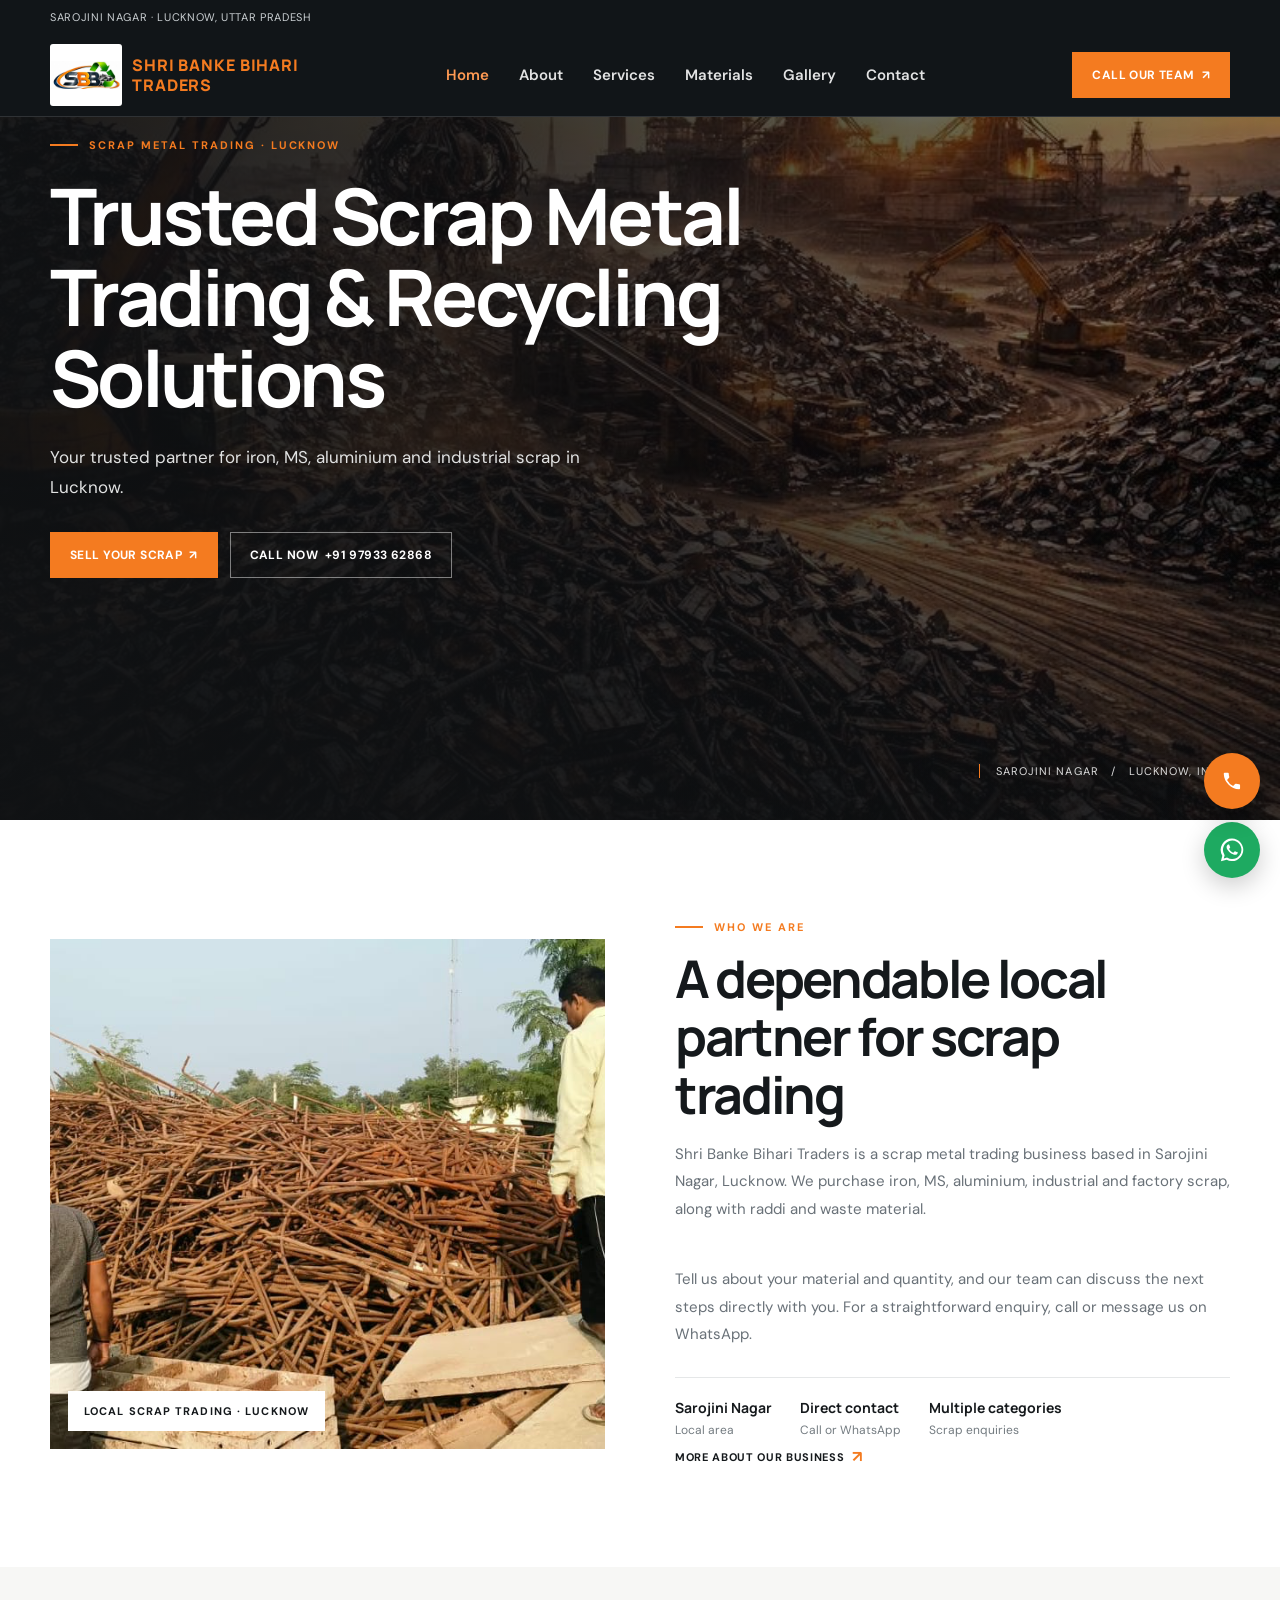
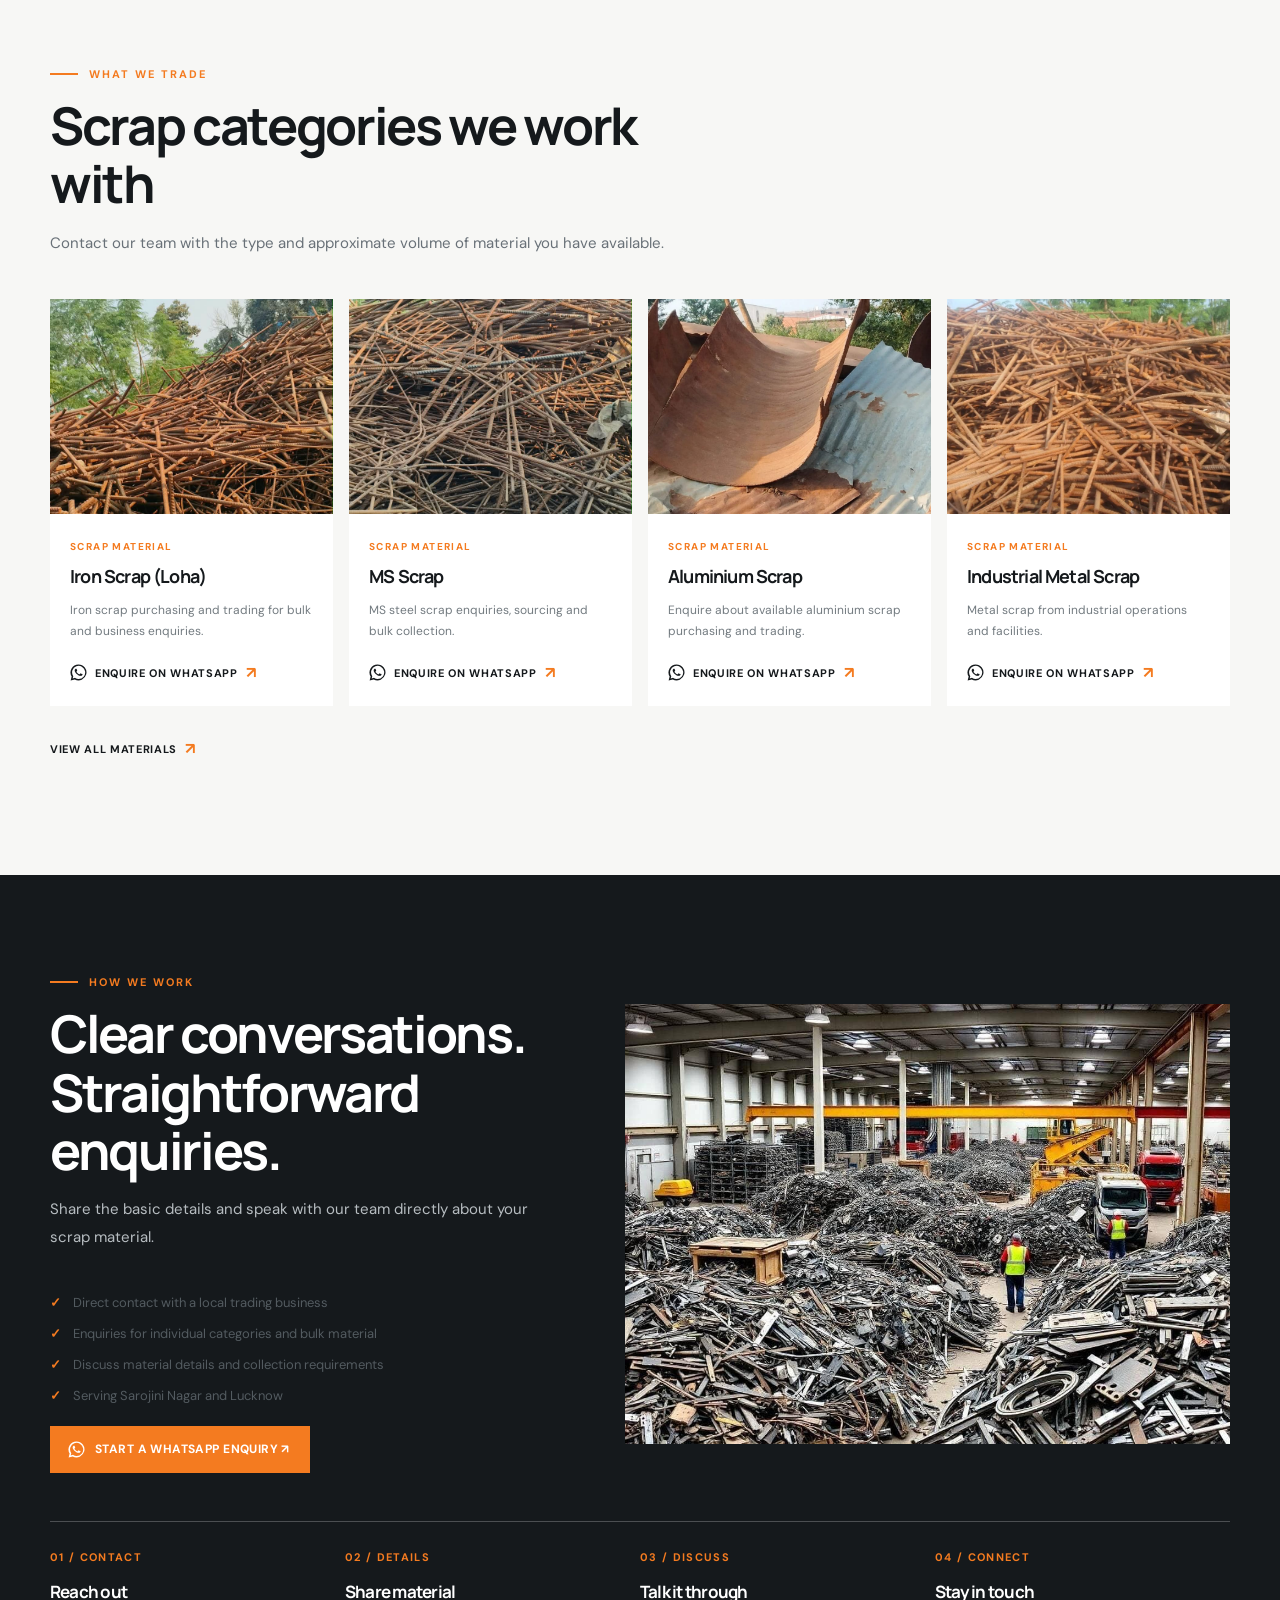
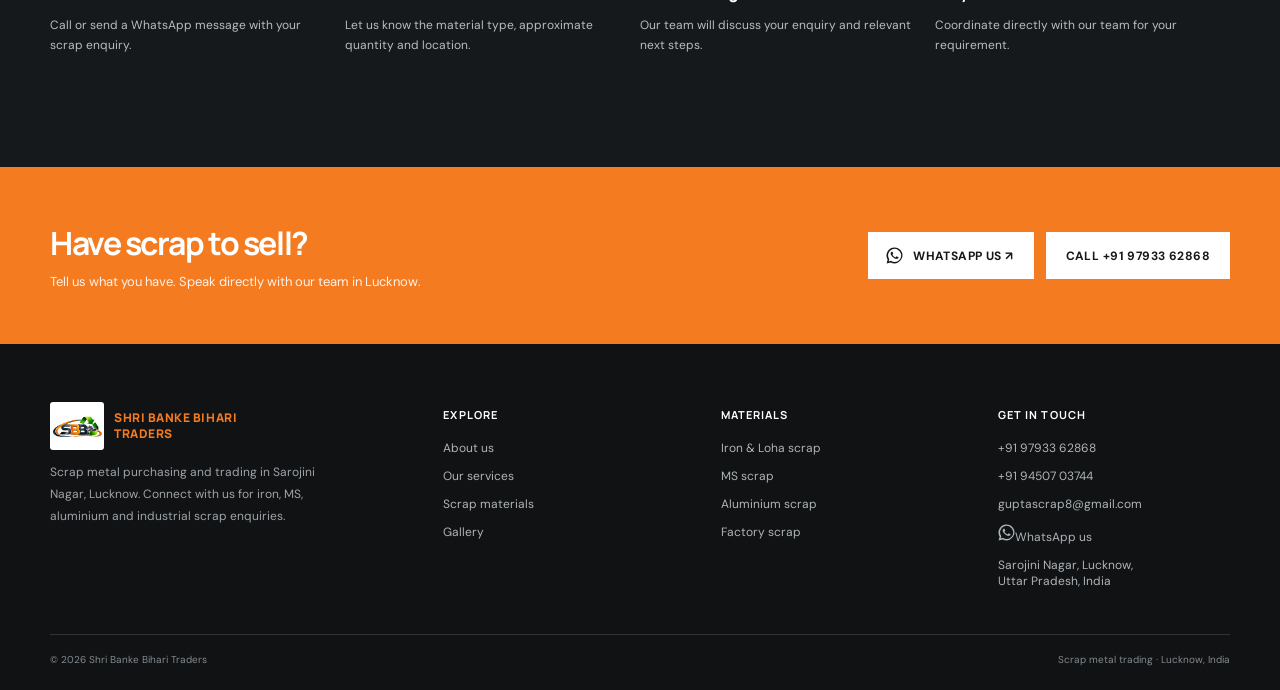
<file: index.html>
<!doctype html><html lang="en"><head><meta charset="utf-8"><meta name="viewport" content="width=device-width,initial-scale=1"><title>Scrap Dealers in Lucknow | Shri Banke Bihari Traders</title><meta name="description" content="Scrap metal dealers in Lucknow for iron, MS, aluminium and industrial scrap. Shri Banke Bihari Traders, Sarojini Nagar."><meta property="og:title" content="Scrap Dealers in Lucknow | Shri Banke Bihari Traders"><meta property="og:description" content="Scrap metal dealers in Lucknow for iron, MS, aluminium and industrial scrap. Shri Banke Bihari Traders, Sarojini Nagar."><meta property="og:type" content="website"><link rel="icon" href="assets/brand-logo.jpg" type="image/jpeg"><link rel="stylesheet" href="style.css"><script type="application/ld+json">{"@context":"https://schema.org","@type":"LocalBusiness","name":"Shri Banke Bihari Traders","telephone":["+91 9793362868","+91 9450703744"],"email":"guptascrap8@gmail.com","address":{"@type":"PostalAddress","addressLocality":"Sarojini Nagar, Lucknow","addressRegion":"Uttar Pradesh","addressCountry":"IN"},"description":"Scrap metal dealers and industrial scrap buyers in Lucknow"}</script></head><body data-page="home"><div id="site-header"></div><main><section class="hero"><img src="assets/industrial-yard-sunset.jpg" alt="Industrial scrap yard and recycling operations" fetchpriority="high"><div class="wrap"><div class="hero-copy"><span class="eyebrow">SCRAP METAL TRADING · LUCKNOW</span><h1>Trusted Scrap Metal Trading &amp; Recycling Solutions</h1><p>Your trusted partner for iron, MS, aluminium and industrial scrap in Lucknow.</p><div class="actions"><a class="btn" href="contact.html">SELL YOUR SCRAP&nbsp; ↗</a><a class="btn ghost" href="tel:+919793362868">CALL NOW&nbsp; +91 97933 62868</a></div></div></div><div class="hero-note">SAROJINI NAGAR &nbsp; / &nbsp; LUCKNOW, INDIA</div></section>
<section class="section"><div class="wrap intro-grid"><div class="intro-photo reveal"><img src="assets/team-yard.png" alt="On-site scrap yard visit by Shri Banke Bihari Traders" loading="lazy"><div class="photo-tag">LOCAL SCRAP TRADING · LUCKNOW</div></div><div class="reveal"><span class="eyebrow">WHO WE ARE</span><div class="section-head"><h2>A dependable local partner for scrap trading</h2><p>Shri Banke Bihari Traders is a scrap metal trading business based in Sarojini Nagar, Lucknow. We purchase iron, MS, aluminium, industrial and factory scrap, along with raddi and waste material.</p></div><p class="bodycopy">Tell us about your material and quantity, and our team can discuss the next steps directly with you. For a straightforward enquiry, call or message us on WhatsApp.</p><div class="statbar"><div><strong>Sarojini Nagar</strong>Local area</div><div><strong>Direct contact</strong>Call or WhatsApp</div><div><strong>Multiple categories</strong>Scrap enquiries</div></div><a class="text-link" href="about.html">MORE ABOUT OUR BUSINESS</a></div></div></section>
<section class="section soft"><div class="wrap"><div class="section-head reveal"><span class="eyebrow">WHAT WE TRADE</span><h2>Scrap categories we work with</h2><p>Contact our team with the type and approximate volume of material you have available.</p></div><div class="cards"><article class="card reveal"><div class="card-photo"><img src="assets/yard-iron.png" alt="Iron Scrap (Loha) at Shri Banke Bihari Traders" loading="lazy"></div><div class="card-body"><span class="card-kicker">SCRAP MATERIAL</span><h3>Iron Scrap (Loha)</h3><p>Iron scrap purchasing and trading for bulk and business enquiries.</p><a class="text-link" data-enquiry="iron scrap" href="#">ENQUIRE ON WHATSAPP</a></div></article><article class="card reveal"><div class="card-photo"><img src="assets/yard-ms.png" alt="MS Scrap at Shri Banke Bihari Traders" loading="lazy"></div><div class="card-body"><span class="card-kicker">SCRAP MATERIAL</span><h3>MS Scrap</h3><p>MS steel scrap enquiries, sourcing and bulk collection.</p><a class="text-link" data-enquiry="MS scrap" href="#">ENQUIRE ON WHATSAPP</a></div></article><article class="card reveal"><div class="card-photo"><img src="assets/steel-coils.png" alt="Aluminium Scrap at Shri Banke Bihari Traders" loading="lazy"></div><div class="card-body"><span class="card-kicker">SCRAP MATERIAL</span><h3>Aluminium Scrap</h3><p>Enquire about available aluminium scrap purchasing and trading.</p><a class="text-link" data-enquiry="aluminium scrap" href="#">ENQUIRE ON WHATSAPP</a></div></article><article class="card reveal"><div class="card-photo"><img src="assets/steel-closeup.png" alt="Industrial Metal Scrap at Shri Banke Bihari Traders" loading="lazy"></div><div class="card-body"><span class="card-kicker">SCRAP MATERIAL</span><h3>Industrial Metal Scrap</h3><p>Metal scrap from industrial operations and facilities.</p><a class="text-link" data-enquiry="industrial metal scrap" href="#">ENQUIRE ON WHATSAPP</a></div></article></div><p style="margin-top:24px"><a class="text-link" href="materials.html">VIEW ALL MATERIALS</a></p></div></section>
<section class="section dark"><div class="wrap split"><div class="reveal"><span class="eyebrow">HOW WE WORK</span><div class="section-head"><h2>Clear conversations. Straightforward enquiries.</h2><p>Share the basic details and speak with our team directly about your scrap material.</p></div><ul class="ticks"><li>Direct contact with a local trading business</li><li>Enquiries for individual categories and bulk material</li><li>Discuss material details and collection requirements</li><li>Serving Sarojini Nagar and Lucknow</li></ul><a class="btn" href="https://wa.me/919793362868">START A WHATSAPP ENQUIRY ↗</a></div><div class="split-image reveal"><img src="assets/steel-scrap-warehouse.jpg" alt="Metal scrap stock inside an industrial warehouse" loading="lazy"></div></div><div class="wrap steps"><div class="step"><b>01 / CONTACT</b><h3>Reach out</h3><p>Call or send a WhatsApp message with your scrap enquiry.</p></div><div class="step"><b>02 / DETAILS</b><h3>Share material</h3><p>Let us know the material type, approximate quantity and location.</p></div><div class="step"><b>03 / DISCUSS</b><h3>Talk it through</h3><p>Our team will discuss your enquiry and relevant next steps.</p></div><div class="step"><b>04 / CONNECT</b><h3>Stay in touch</h3><p>Coordinate directly with our team for your requirement.</p></div></div></section></main><section class="banner"><div class="wrap banner-row"><div><h2>Have scrap to sell?</h2><p>Tell us what you have. Speak directly with our team in Lucknow.</p></div><div class="actions"><a class="btn" href="https://wa.me/919793362868">WHATSAPP US ↗</a><a class="btn ghost" href="tel:+919793362868">CALL +91 97933 62868</a></div></div></section><div id="site-footer"></div><a class="float" href="https://wa.me/919793362868" aria-label="Chat with us on WhatsApp">◉</a><script src="site.js"></script></body></html>
</file>
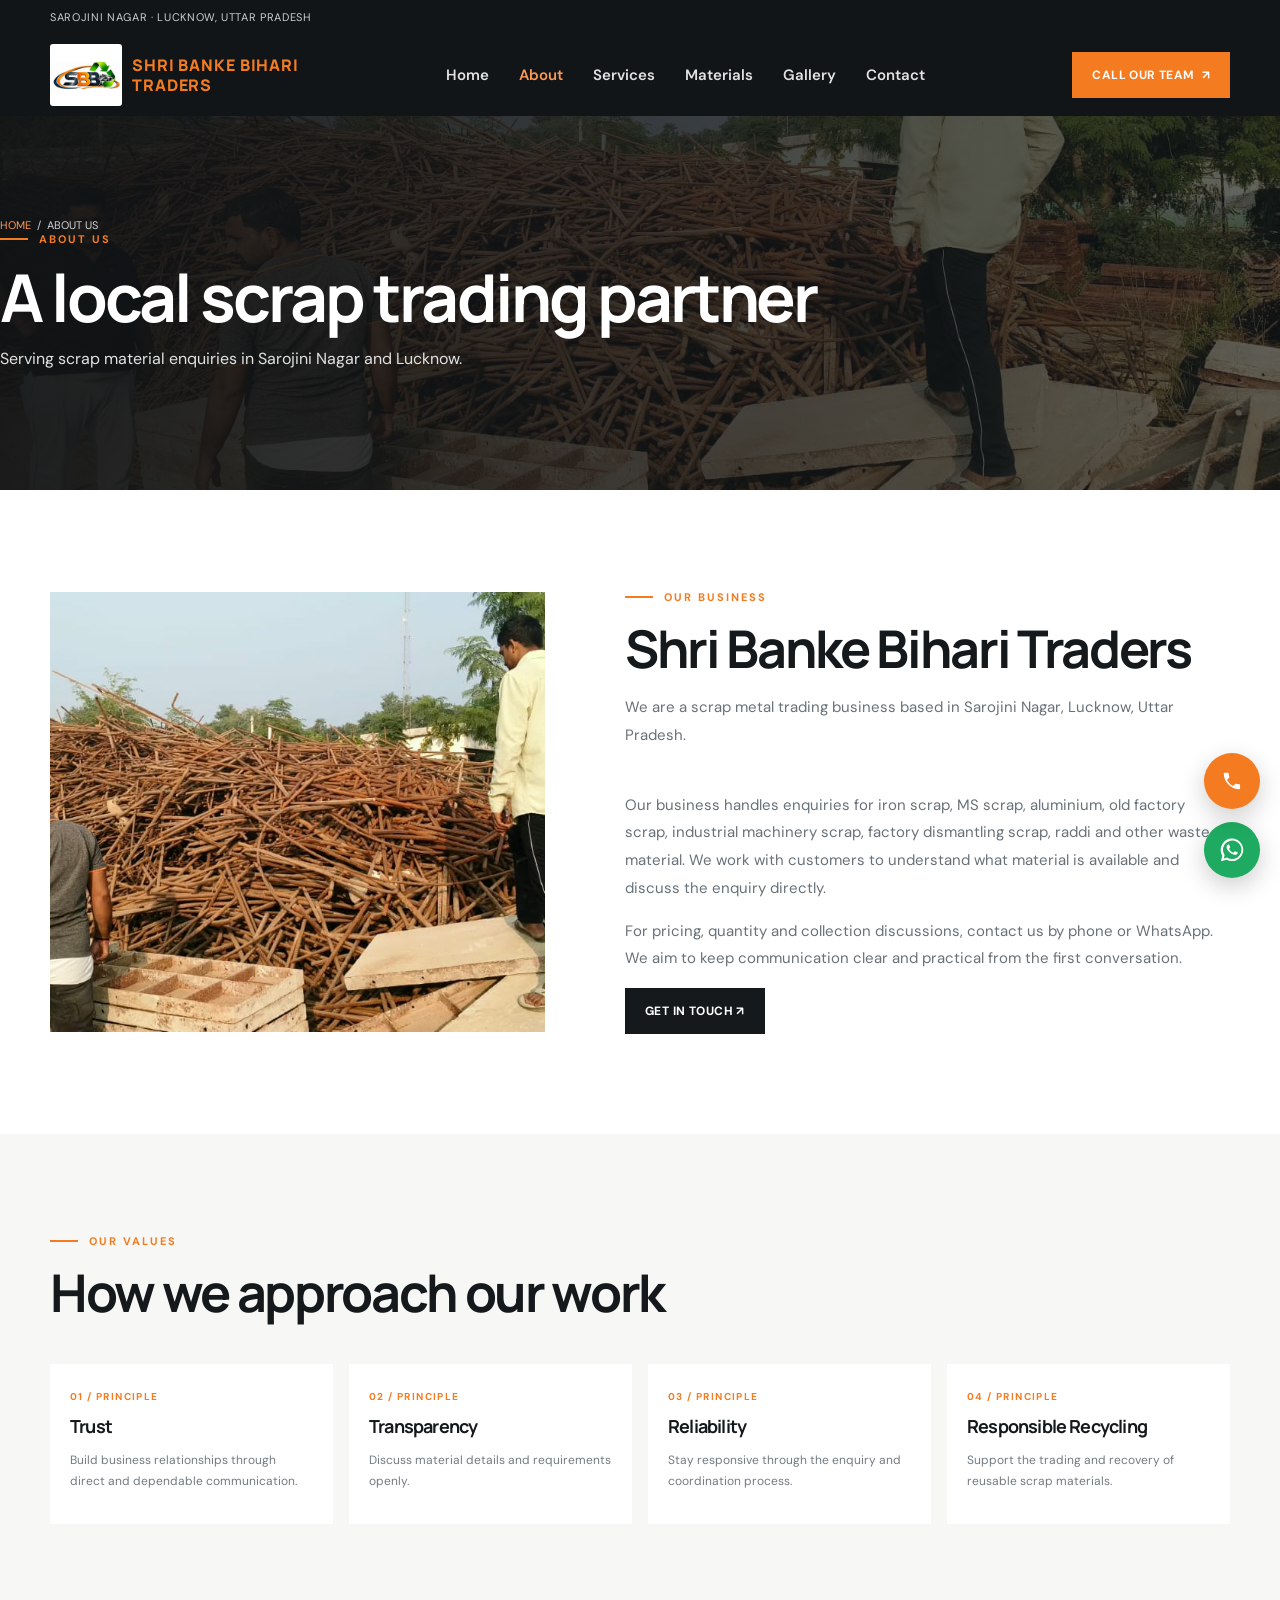
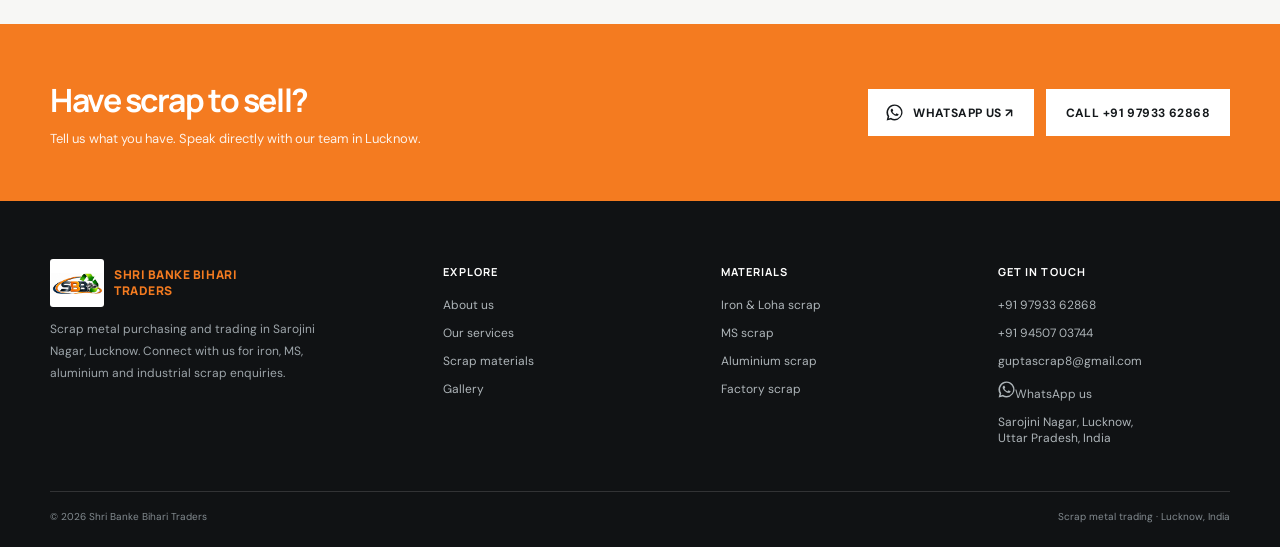
<file: about.html>
<!doctype html><html lang="en"><head><meta charset="utf-8"><meta name="viewport" content="width=device-width,initial-scale=1"><title>About Us | Shri Banke Bihari Traders</title><meta name="description" content="Learn about Shri Banke Bihari Traders, scrap metal buyers in Sarojini Nagar, Lucknow."><meta property="og:title" content="About Us | Shri Banke Bihari Traders"><meta property="og:description" content="Learn about Shri Banke Bihari Traders, scrap metal buyers in Sarojini Nagar, Lucknow."><meta property="og:type" content="website"><link rel="icon" href="assets/brand-logo.jpg" type="image/jpeg"><link rel="stylesheet" href="style.css"><script type="application/ld+json">{"@context":"https://schema.org","@type":"LocalBusiness","name":"Shri Banke Bihari Traders","telephone":["+91 9793362868","+91 9450703744"],"email":"guptascrap8@gmail.com","address":{"@type":"PostalAddress","addressLocality":"Sarojini Nagar, Lucknow","addressRegion":"Uttar Pradesh","addressCountry":"IN"},"description":"Scrap metal dealers and industrial scrap buyers in Lucknow"}</script></head><body data-page="about"><div id="site-header"></div><section class="page-hero"><img src="assets/team-yard.png" alt="" fetchpriority="high"><div class="wrap page-title"><div class="crumb"><a href="index.html">HOME</a> &nbsp;/&nbsp; ABOUT US</div><span class="eyebrow">About us</span><h1>A local scrap trading partner</h1><p>Serving scrap material enquiries in Sarojini Nagar and Lucknow.</p></div></section><main><section class="section"><div class="wrap split"><div class="split-image reveal"><img src="assets/team-yard.png" alt="Scrap yard visit in Lucknow" loading="lazy"></div><div class="reveal"><span class="eyebrow">OUR BUSINESS</span><div class="section-head"><h2>Shri Banke Bihari Traders</h2><p>We are a scrap metal trading business based in Sarojini Nagar, Lucknow, Uttar Pradesh.</p></div><p class="bodycopy">Our business handles enquiries for iron scrap, MS scrap, aluminium, old factory scrap, industrial machinery scrap, factory dismantling scrap, raddi and other waste material. We work with customers to understand what material is available and discuss the enquiry directly.</p><p class="bodycopy">For pricing, quantity and collection discussions, contact us by phone or WhatsApp. We aim to keep communication clear and practical from the first conversation.</p><a class="btn dark" href="contact.html">GET IN TOUCH ↗</a></div></div></section><section class="section soft"><div class="wrap"><div class="section-head"><span class="eyebrow">OUR VALUES</span><h2>How we approach our work</h2></div><div class="cards"><article class="card"><div class="card-body"><span class="card-kicker">01 / PRINCIPLE</span><h3>Trust</h3><p>Build business relationships through direct and dependable communication.</p></div></article><article class="card"><div class="card-body"><span class="card-kicker">02 / PRINCIPLE</span><h3>Transparency</h3><p>Discuss material details and requirements openly.</p></div></article><article class="card"><div class="card-body"><span class="card-kicker">03 / PRINCIPLE</span><h3>Reliability</h3><p>Stay responsive through the enquiry and coordination process.</p></div></article><article class="card"><div class="card-body"><span class="card-kicker">04 / PRINCIPLE</span><h3>Responsible Recycling</h3><p>Support the trading and recovery of reusable scrap materials.</p></div></article></div></div></section></main><section class="banner"><div class="wrap banner-row"><div><h2>Have scrap to sell?</h2><p>Tell us what you have. Speak directly with our team in Lucknow.</p></div><div class="actions"><a class="btn" href="https://wa.me/919793362868">WHATSAPP US ↗</a><a class="btn ghost" href="tel:+919793362868">CALL +91 97933 62868</a></div></div></section><div id="site-footer"></div><a class="float" href="https://wa.me/919793362868" aria-label="Chat with us on WhatsApp">◉</a><script src="site.js"></script></body></html>
</file>
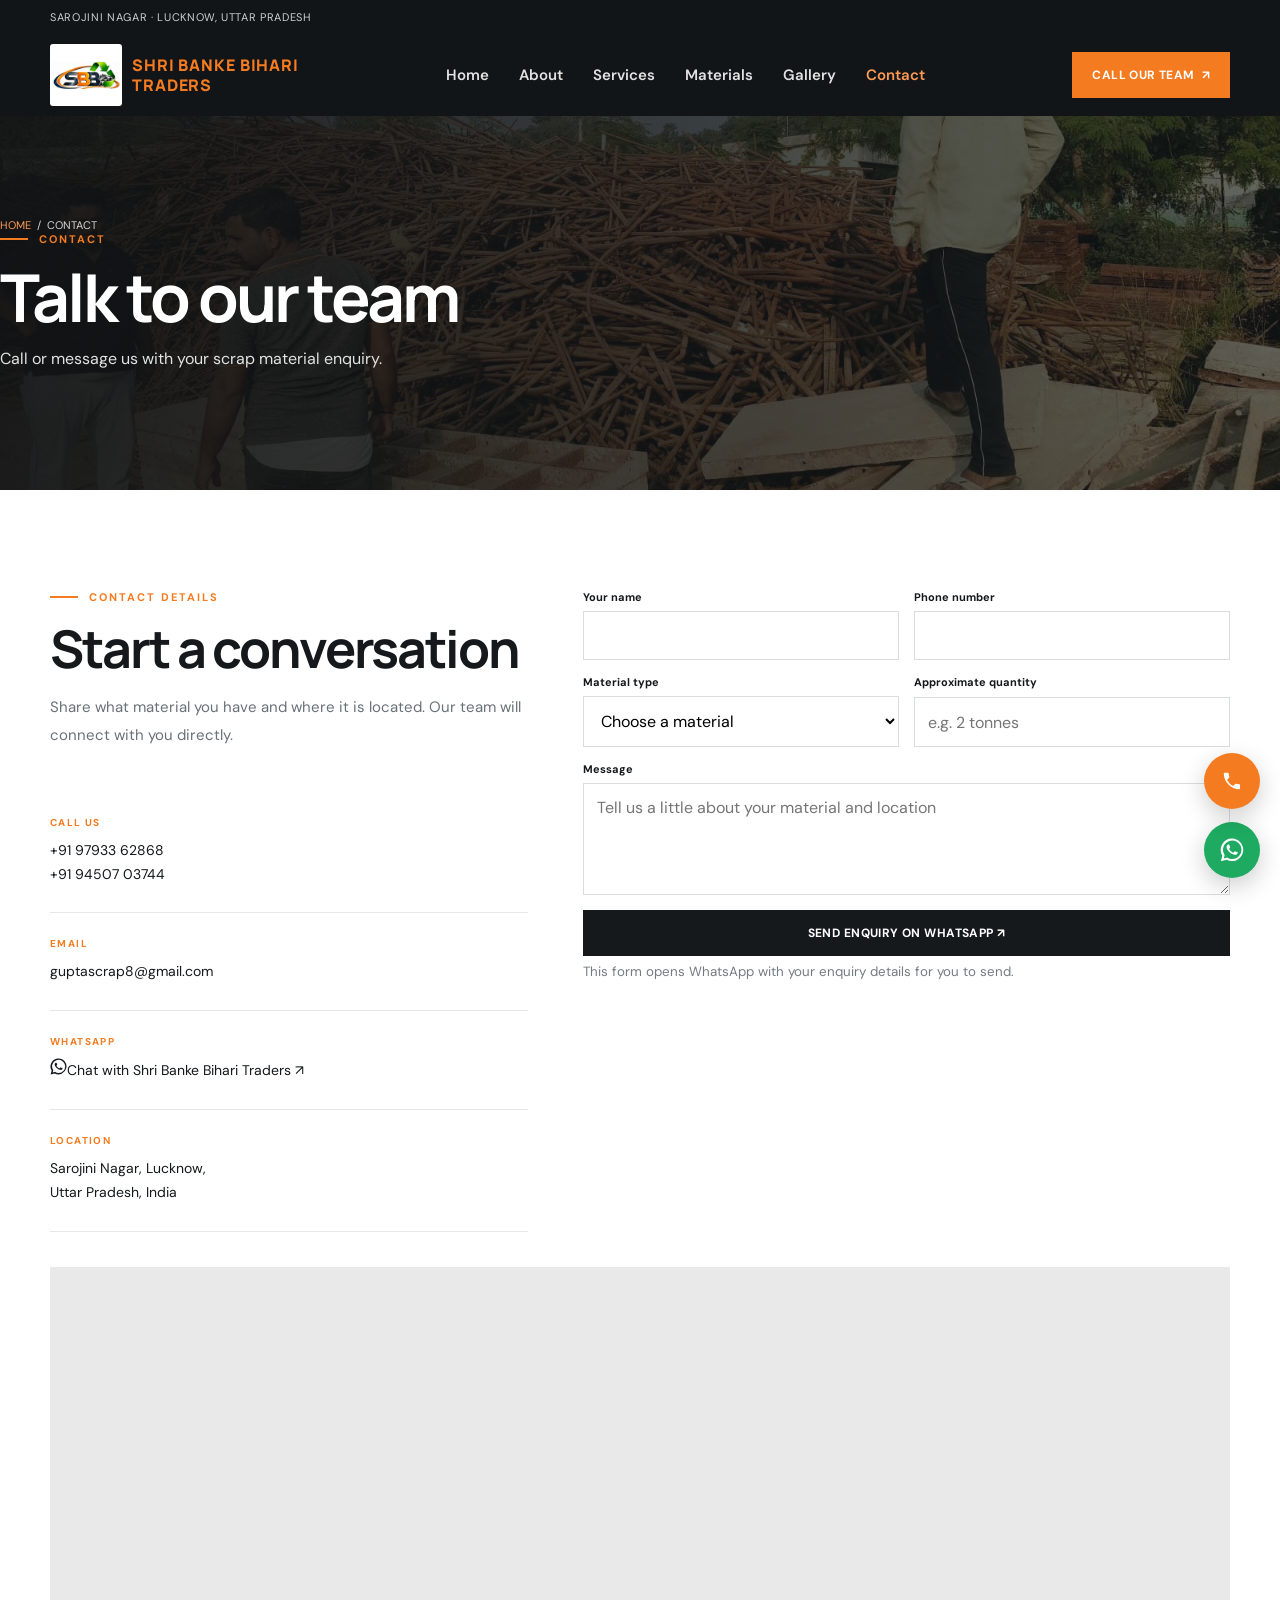
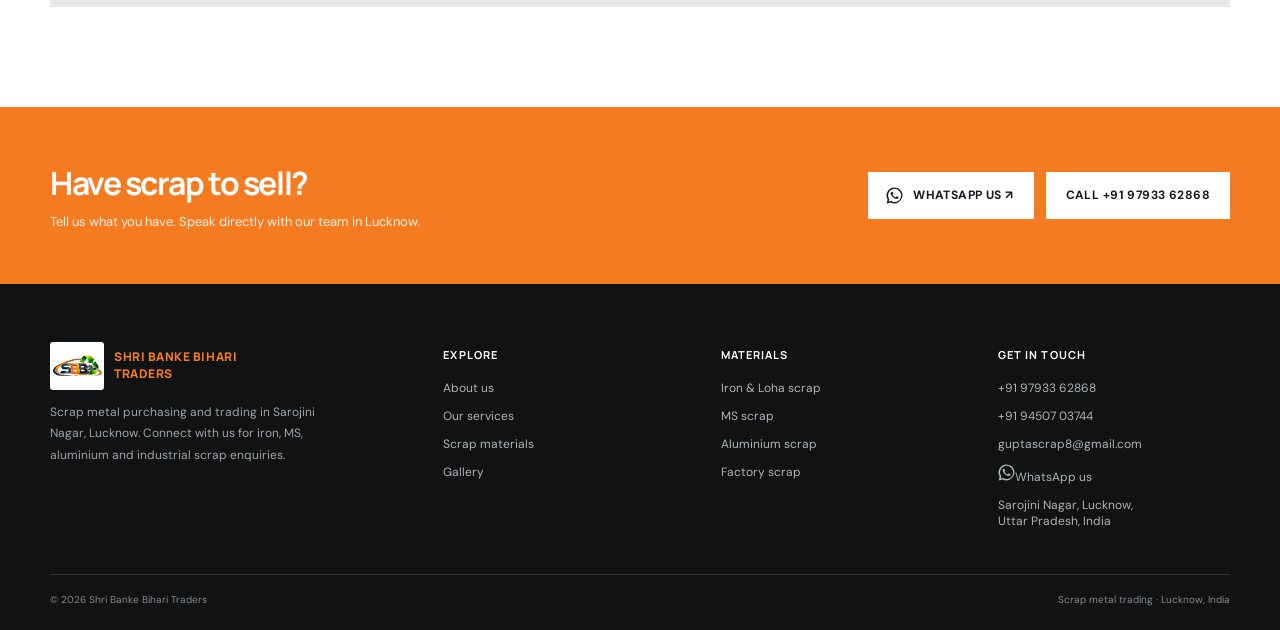
<file: contact.html>
<!doctype html><html lang="en"><head><meta charset="utf-8"><meta name="viewport" content="width=device-width,initial-scale=1"><title>Contact Us | Shri Banke Bihari Traders</title><meta name="description" content="Contact Shri Banke Bihari Traders for scrap material purchasing in Sarojini Nagar, Lucknow."><meta property="og:title" content="Contact Us | Shri Banke Bihari Traders"><meta property="og:description" content="Contact Shri Banke Bihari Traders for scrap material purchasing in Sarojini Nagar, Lucknow."><meta property="og:type" content="website"><link rel="icon" href="assets/brand-logo.jpg" type="image/jpeg"><link rel="stylesheet" href="style.css"><script type="application/ld+json">{"@context":"https://schema.org","@type":"LocalBusiness","name":"Shri Banke Bihari Traders","telephone":["+91 9793362868","+91 9450703744"],"email":"guptascrap8@gmail.com","address":{"@type":"PostalAddress","addressLocality":"Sarojini Nagar, Lucknow","addressRegion":"Uttar Pradesh","addressCountry":"IN"},"description":"Scrap metal dealers and industrial scrap buyers in Lucknow"}</script></head><body data-page="contact"><div id="site-header"></div><section class="page-hero"><img src="assets/team-yard.png" alt="" fetchpriority="high"><div class="wrap page-title"><div class="crumb"><a href="index.html">HOME</a> &nbsp;/&nbsp; CONTACT</div><span class="eyebrow">Contact</span><h1>Talk to our team</h1><p>Call or message us with your scrap material enquiry.</p></div></section><main><section class="section"><div class="wrap contact-grid"><div><span class="eyebrow">CONTACT DETAILS</span><div class="section-head"><h2>Start a conversation</h2><p>Share what material you have and where it is located. Our team will connect with you directly.</p></div><div class="contact-item"><small>CALL US</small><p><a href="tel:+919793362868">+91 97933 62868</a><br><a href="tel:+919450703744">+91 94507 03744</a></p></div><div class="contact-item"><small>EMAIL</small><p><a href="mailto:guptascrap8@gmail.com">guptascrap8@gmail.com</a></p></div><div class="contact-item"><small>WHATSAPP</small><p><a href="https://wa.me/919793362868">Chat with Shri Banke Bihari Traders ↗</a></p></div><div class="contact-item"><small>LOCATION</small><p>Sarojini Nagar, Lucknow,<br>Uttar Pradesh, India</p></div></div><div><form id="enquiry-form" class="form"><div class="field"><label for="name">Your name</label><input id="name" name="name" required autocomplete="name"></div><div class="field"><label for="phone">Phone number</label><input id="phone" name="phone" required type="tel" autocomplete="tel"></div><div class="field"><label for="material">Material type</label><select id="material" name="material" required><option value="">Choose a material</option><option>Iron / Loha scrap</option><option>MS scrap</option><option>Aluminium scrap</option><option>Industrial scrap</option><option>Factory / machinery scrap</option><option>Raddi / waste paper</option><option>Other</option></select></div><div class="field"><label for="quantity">Approximate quantity</label><input id="quantity" name="quantity" placeholder="e.g. 2 tonnes"></div><div class="field full"><label for="message">Message</label><textarea id="message" name="message" placeholder="Tell us a little about your material and location"></textarea></div><div class="field full"><button class="btn dark" type="submit">SEND ENQUIRY ON WHATSAPP ↗</button><small style="color:#747b80">This form opens WhatsApp with your enquiry details for you to send.</small></div></form></div></div><div class="wrap map"><iframe title="Map of Sarojini Nagar, Lucknow" loading="lazy" src="https://maps.google.com/maps?q=Sarojini%20Nagar%2C%20Lucknow%2C%20Uttar%20Pradesh&t=&z=12&ie=UTF8&iwloc=&output=embed"></iframe></div></section></main><section class="banner"><div class="wrap banner-row"><div><h2>Have scrap to sell?</h2><p>Tell us what you have. Speak directly with our team in Lucknow.</p></div><div class="actions"><a class="btn" href="https://wa.me/919793362868">WHATSAPP US ↗</a><a class="btn ghost" href="tel:+919793362868">CALL +91 97933 62868</a></div></div></section><div id="site-footer"></div><a class="float" href="https://wa.me/919793362868" aria-label="Chat with us on WhatsApp">◉</a><script src="site.js"></script></body></html>
</file>
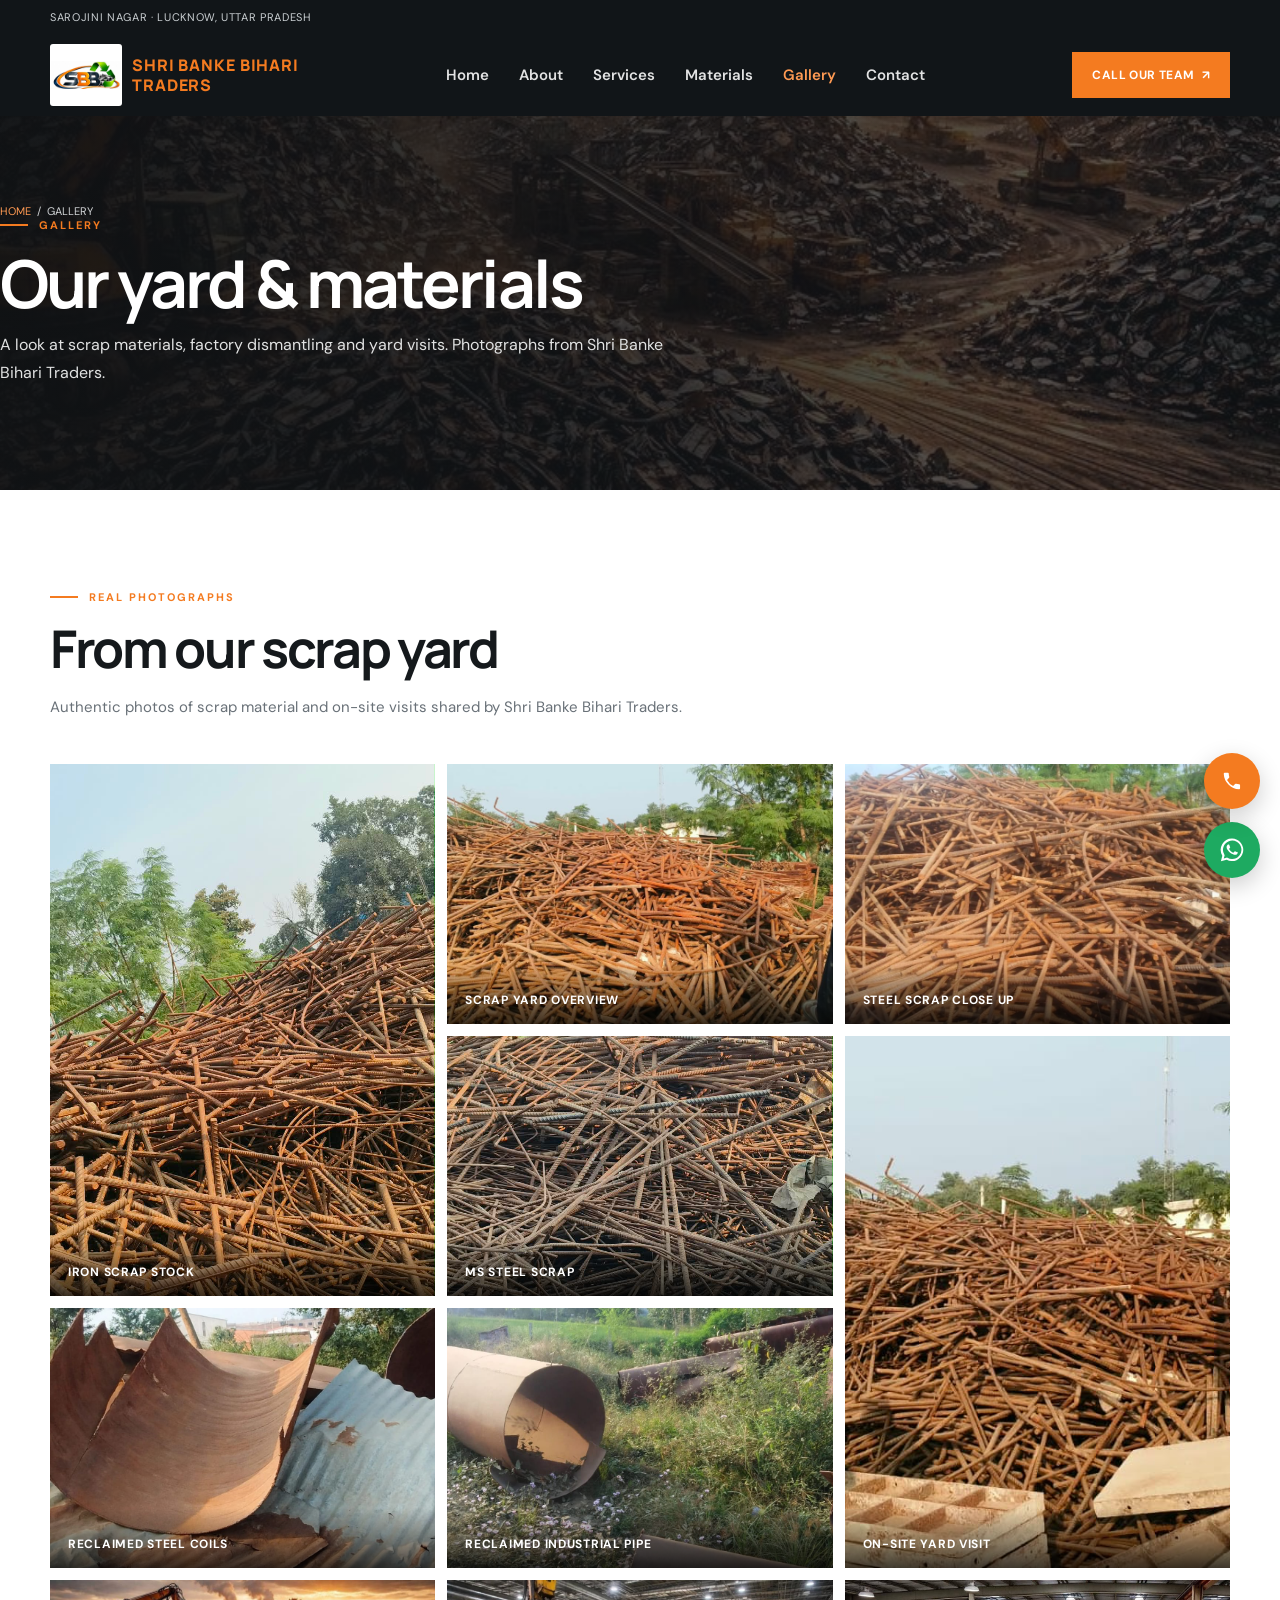
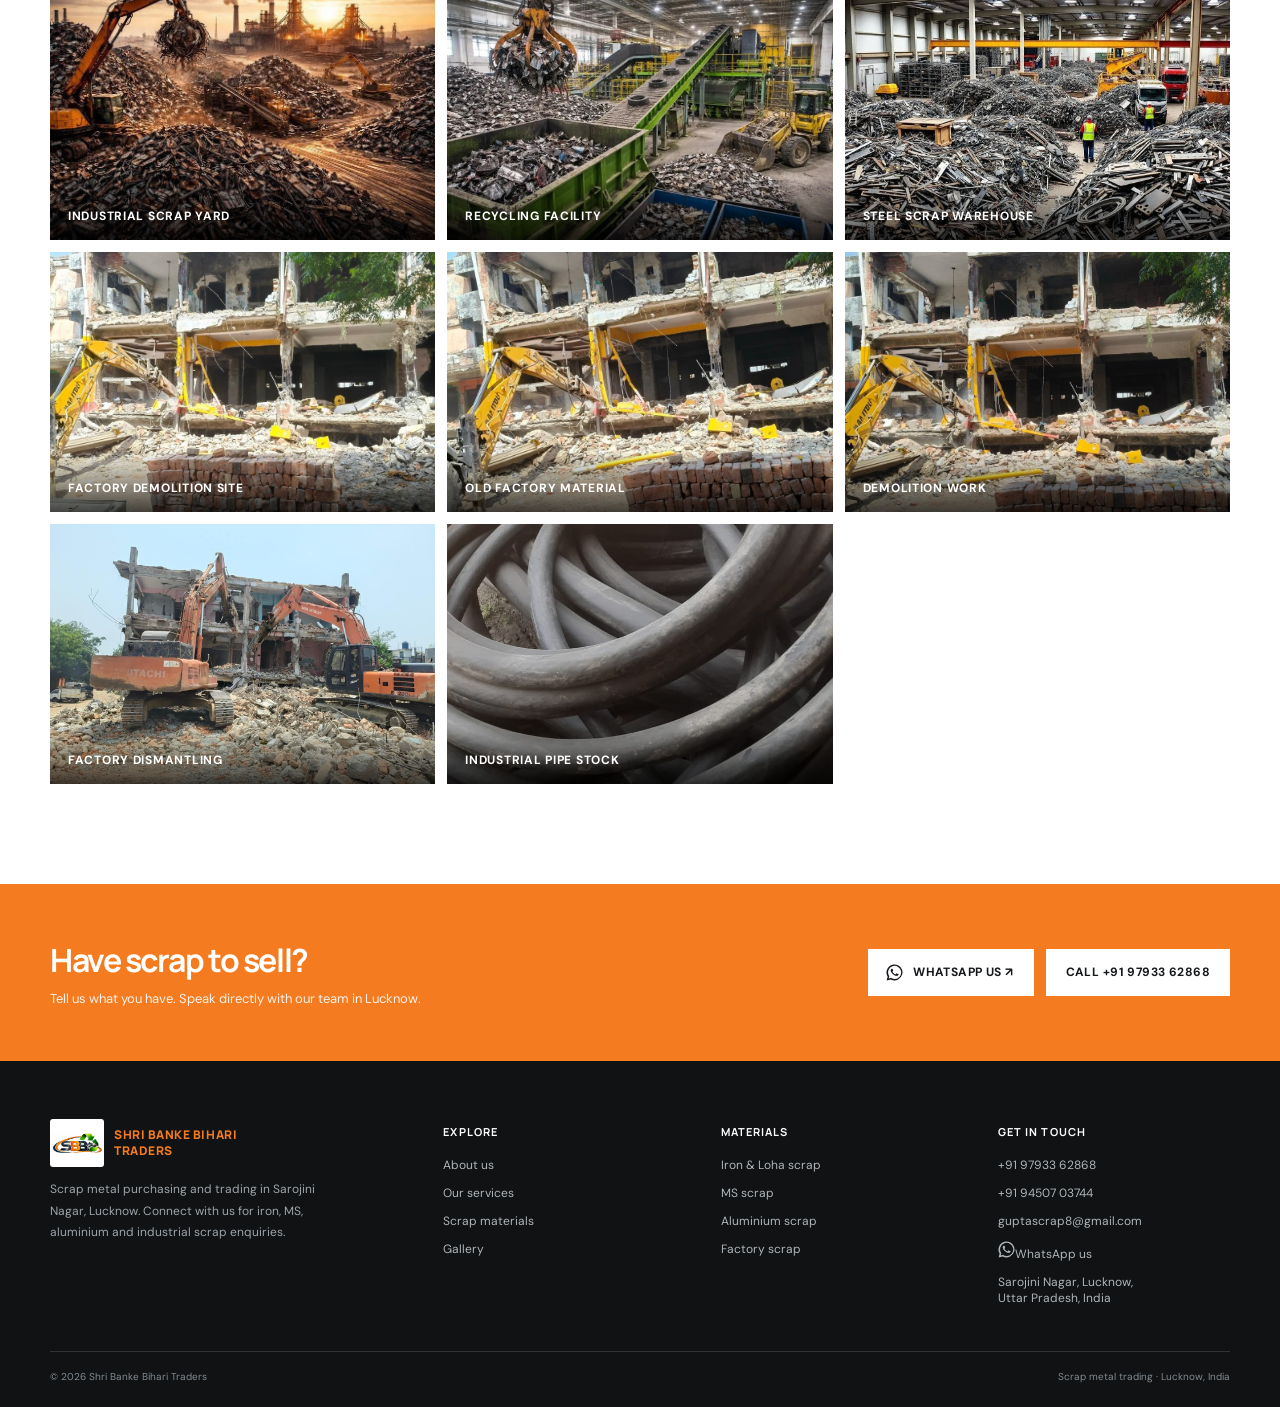
<file: gallery.html>
<!doctype html><html lang="en"><head><meta charset="utf-8"><meta name="viewport" content="width=device-width,initial-scale=1"><title>Gallery | Shri Banke Bihari Traders</title><meta name="description" content="Real scrap yard and material photographs from Shri Banke Bihari Traders in Lucknow."><meta property="og:title" content="Gallery | Shri Banke Bihari Traders"><meta property="og:description" content="Real scrap yard and material photographs from Shri Banke Bihari Traders in Lucknow."><meta property="og:type" content="website"><link rel="icon" href="assets/brand-logo.jpg" type="image/jpeg"><link rel="stylesheet" href="style.css"><script type="application/ld+json">{"@context":"https://schema.org","@type":"LocalBusiness","name":"Shri Banke Bihari Traders","telephone":["+91 9793362868","+91 9450703744"],"email":"guptascrap8@gmail.com","address":{"@type":"PostalAddress","addressLocality":"Sarojini Nagar, Lucknow","addressRegion":"Uttar Pradesh","addressCountry":"IN"},"description":"Scrap metal dealers and industrial scrap buyers in Lucknow"}</script></head><body data-page="gallery"><div id="site-header"></div><section class="page-hero"><img src="assets/industrial-yard-sunset.jpg" alt="Industrial metal scrap yard" fetchpriority="high"><div class="wrap page-title"><div class="crumb"><a href="index.html">HOME</a> &nbsp;/&nbsp; GALLERY</div><span class="eyebrow">Gallery</span><h1>Our yard & materials</h1><p>A look at scrap materials, factory dismantling and yard visits. Photographs from Shri Banke Bihari Traders.</p></div></section><main><section class="section"><div class="wrap"><div class="section-head"><span class="eyebrow">REAL PHOTOGRAPHS</span><h2>From our scrap yard</h2><p>Authentic photos of scrap material and on-site visits shared by Shri Banke Bihari Traders.</p></div><div class="gallery"><figure class="reveal"><img src="assets/yard-iron.png" alt="Iron scrap stock at Shri Banke Bihari Traders, Lucknow" loading="lazy"><figcaption>IRON SCRAP STOCK</figcaption></figure><figure class="reveal"><img src="assets/yard-stock.png" alt="Scrap yard overview at Shri Banke Bihari Traders, Lucknow" loading="lazy"><figcaption>SCRAP YARD OVERVIEW</figcaption></figure><figure class="reveal"><img src="assets/steel-closeup.png" alt="Steel scrap close up at Shri Banke Bihari Traders, Lucknow" loading="lazy"><figcaption>STEEL SCRAP CLOSE UP</figcaption></figure><figure class="reveal"><img src="assets/yard-ms.png" alt="MS steel scrap at Shri Banke Bihari Traders, Lucknow" loading="lazy"><figcaption>MS STEEL SCRAP</figcaption></figure><figure class="reveal"><img src="assets/team-yard.png" alt="On-site yard visit at Shri Banke Bihari Traders, Lucknow" loading="lazy"><figcaption>ON-SITE YARD VISIT</figcaption></figure><figure class="reveal"><img src="assets/steel-coils.png" alt="Reclaimed steel coils at Shri Banke Bihari Traders, Lucknow" loading="lazy"><figcaption>RECLAIMED STEEL COILS</figcaption></figure><figure class="reveal"><img src="assets/reclaimed-pipe.png" alt="Reclaimed industrial pipe at Shri Banke Bihari Traders, Lucknow" loading="lazy"><figcaption>RECLAIMED INDUSTRIAL PIPE</figcaption></figure><figure class="reveal"><img src="assets/industrial-yard-sunset.jpg" alt="Industrial scrap yard at sunset" loading="lazy"><figcaption>INDUSTRIAL SCRAP YARD</figcaption></figure><figure class="reveal"><img src="assets/recycling-facility.jpg" alt="Indoor scrap metal recycling facility" loading="lazy"><figcaption>RECYCLING FACILITY</figcaption></figure><figure class="reveal"><img src="assets/steel-scrap-warehouse.jpg" alt="Steel scrap stored inside a warehouse" loading="lazy"><figcaption>STEEL SCRAP WAREHOUSE</figcaption></figure><figure class="reveal"><img src="assets/demolition-yard-01.jpg" alt="Factory demolition site and recoverable materials" loading="lazy"><figcaption>FACTORY DEMOLITION SITE</figcaption></figure><figure class="reveal"><img src="assets/demolition-yard-02.jpg" alt="Recovered material at an old factory site" loading="lazy"><figcaption>OLD FACTORY MATERIAL</figcaption></figure><figure class="reveal"><img src="assets/demolition-yard-03.jpg" alt="Demolition work and building material" loading="lazy"><figcaption>DEMOLITION WORK</figcaption></figure><figure class="reveal"><img src="assets/factory-dismantling.jpg" alt="Excavators at a factory dismantling project" loading="lazy"><figcaption>FACTORY DISMANTLING</figcaption></figure><figure class="reveal"><img src="assets/industrial-pipe-stock.jpg" alt="Industrial pipe stock" loading="lazy"><figcaption>INDUSTRIAL PIPE STOCK</figcaption></figure></div></div></section></main><section class="banner"><div class="wrap banner-row"><div><h2>Have scrap to sell?</h2><p>Tell us what you have. Speak directly with our team in Lucknow.</p></div><div class="actions"><a class="btn" href="https://wa.me/919793362868">WHATSAPP US ↗</a><a class="btn ghost" href="tel:+919793362868">CALL +91 97933 62868</a></div></div></section><div id="site-footer"></div><a class="float" href="https://wa.me/919793362868" aria-label="Chat with us on WhatsApp">◉</a><script src="site.js"></script></body></html>
</file>
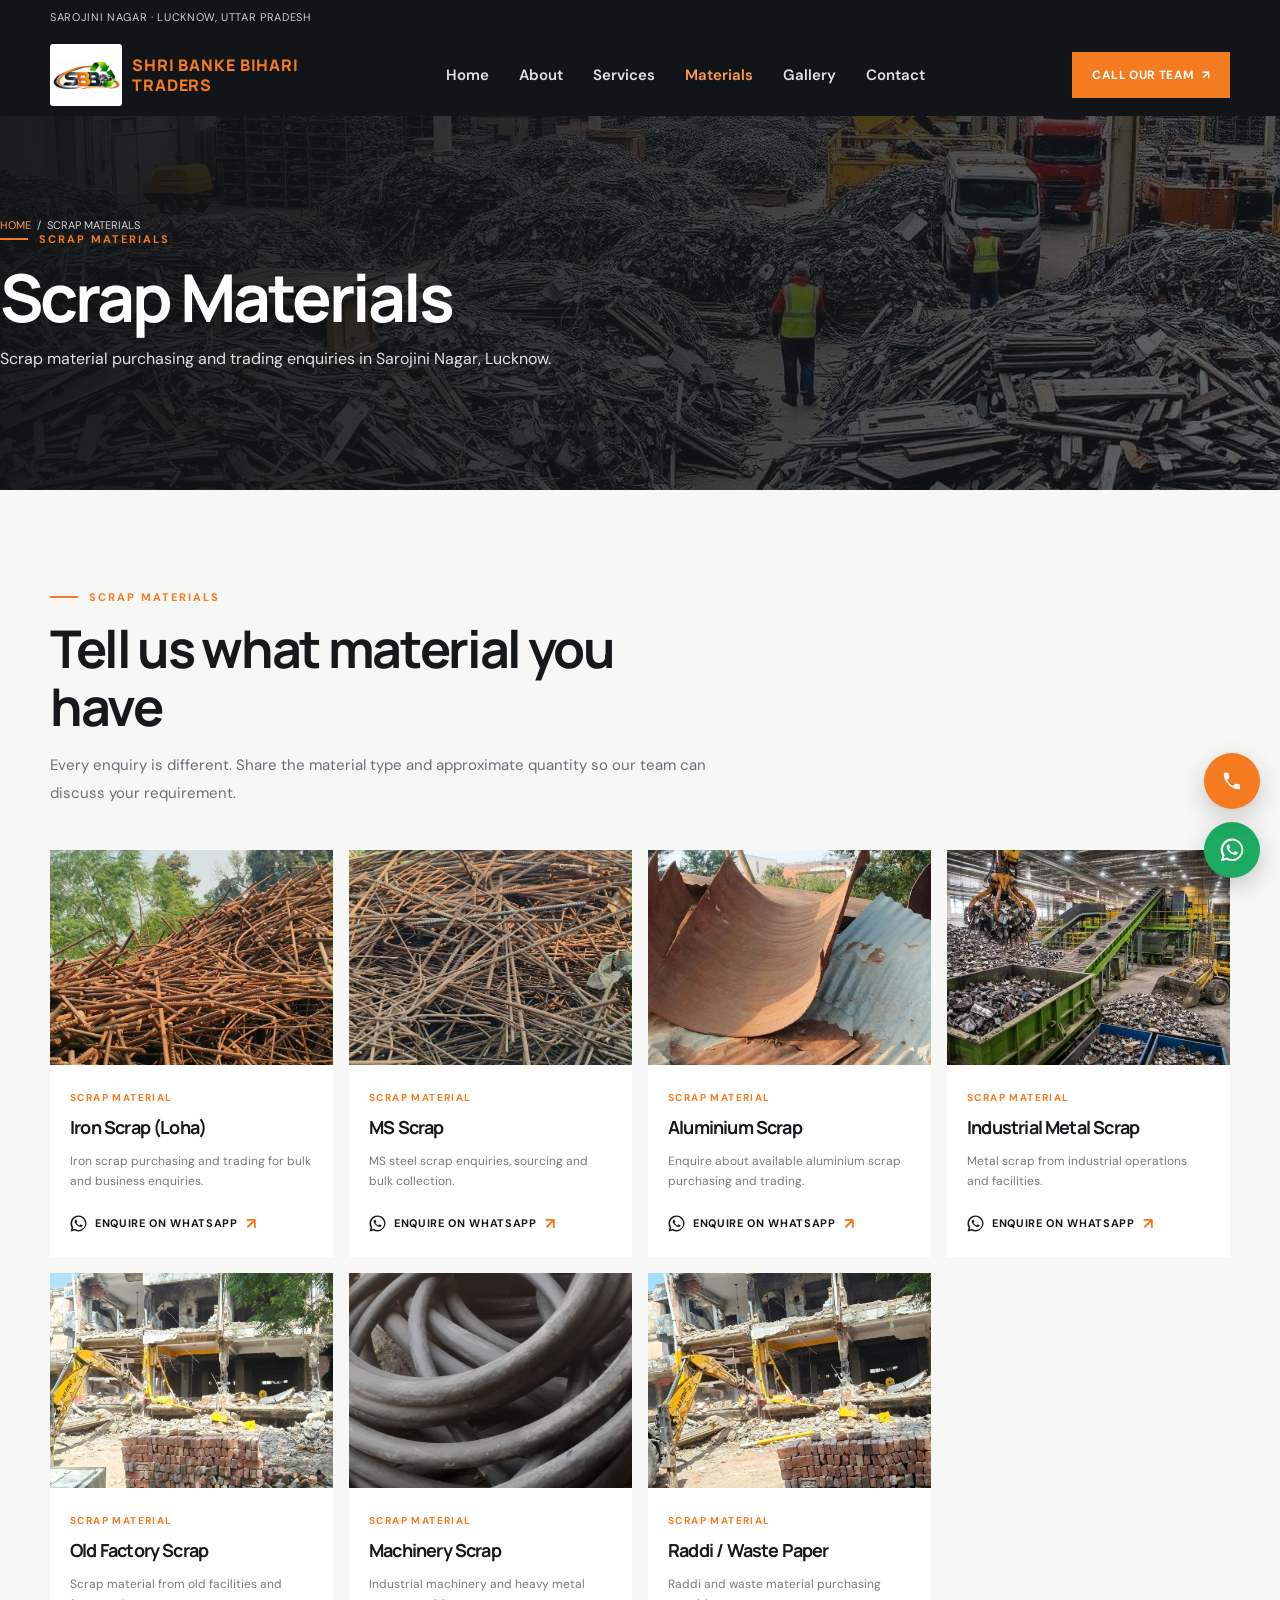
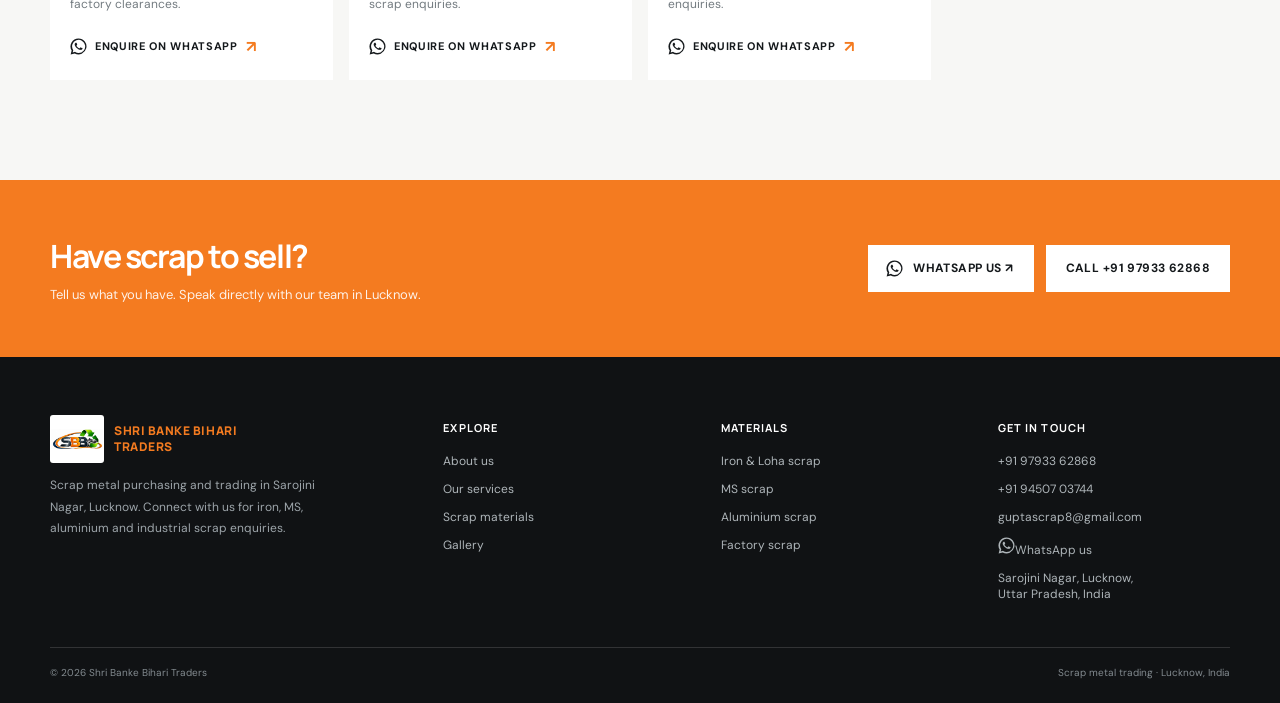
<file: materials.html>
<!doctype html><html lang="en"><head><meta charset="utf-8"><meta name="viewport" content="width=device-width,initial-scale=1"><title>Scrap Materials | Shri Banke Bihari Traders</title><meta name="description" content="Enquire about iron, MS, aluminium, machinery, factory scrap and raddi in Lucknow."><meta property="og:title" content="Scrap Materials | Shri Banke Bihari Traders"><meta property="og:description" content="Enquire about iron, MS, aluminium, machinery, factory scrap and raddi in Lucknow."><meta property="og:type" content="website"><link rel="icon" href="assets/brand-logo.jpg" type="image/jpeg"><link rel="stylesheet" href="style.css"><script type="application/ld+json">{"@context":"https://schema.org","@type":"LocalBusiness","name":"Shri Banke Bihari Traders","telephone":["+91 9793362868","+91 9450703744"],"email":"guptascrap8@gmail.com","address":{"@type":"PostalAddress","addressLocality":"Sarojini Nagar, Lucknow","addressRegion":"Uttar Pradesh","addressCountry":"IN"},"description":"Scrap metal dealers and industrial scrap buyers in Lucknow"}</script></head><body data-page="materials"><div id="site-header"></div><section class="page-hero"><img src="assets/steel-scrap-warehouse.jpg" alt="Steel scrap warehouse" fetchpriority="high"><div class="wrap page-title"><div class="crumb"><a href="index.html">HOME</a> &nbsp;/&nbsp; SCRAP MATERIALS</div><span class="eyebrow">Scrap Materials</span><h1>Scrap Materials</h1><p>Scrap material purchasing and trading enquiries in Sarojini Nagar, Lucknow.</p></div></section><main><section class="section soft"><div class="wrap"><div class="section-head"><span class="eyebrow">SCRAP MATERIALS</span><h2>Tell us what material you have</h2><p>Every enquiry is different. Share the material type and approximate quantity so our team can discuss your requirement.</p></div><div class="cards"><article class="card reveal"><div class="card-photo"><img src="assets/yard-iron.png" alt="Iron Scrap (Loha) at Shri Banke Bihari Traders" loading="lazy"></div><div class="card-body"><span class="card-kicker">SCRAP MATERIAL</span><h3>Iron Scrap (Loha)</h3><p>Iron scrap purchasing and trading for bulk and business enquiries.</p><a class="text-link" data-enquiry="iron scrap" href="#">ENQUIRE ON WHATSAPP</a></div></article><article class="card reveal"><div class="card-photo"><img src="assets/yard-ms.png" alt="MS Scrap at Shri Banke Bihari Traders" loading="lazy"></div><div class="card-body"><span class="card-kicker">SCRAP MATERIAL</span><h3>MS Scrap</h3><p>MS steel scrap enquiries, sourcing and bulk collection.</p><a class="text-link" data-enquiry="MS scrap" href="#">ENQUIRE ON WHATSAPP</a></div></article><article class="card reveal"><div class="card-photo"><img src="assets/steel-coils.png" alt="Aluminium Scrap at Shri Banke Bihari Traders" loading="lazy"></div><div class="card-body"><span class="card-kicker">SCRAP MATERIAL</span><h3>Aluminium Scrap</h3><p>Enquire about available aluminium scrap purchasing and trading.</p><a class="text-link" data-enquiry="aluminium scrap" href="#">ENQUIRE ON WHATSAPP</a></div></article><article class="card reveal"><div class="card-photo"><img src="assets/recycling-facility.jpg" alt="Industrial metal recycling facility" loading="lazy"></div><div class="card-body"><span class="card-kicker">SCRAP MATERIAL</span><h3>Industrial Metal Scrap</h3><p>Metal scrap from industrial operations and facilities.</p><a class="text-link" data-enquiry="industrial metal scrap" href="#">ENQUIRE ON WHATSAPP</a></div></article><article class="card reveal"><div class="card-photo"><img src="assets/demolition-yard-01.jpg" alt="Old factory demolition site and reusable materials" loading="lazy"></div><div class="card-body"><span class="card-kicker">SCRAP MATERIAL</span><h3>Old Factory Scrap</h3><p>Scrap material from old facilities and factory clearances.</p><a class="text-link" data-enquiry="old factory scrap" href="#">ENQUIRE ON WHATSAPP</a></div></article><article class="card reveal"><div class="card-photo"><img src="assets/industrial-pipe-stock.jpg" alt="Industrial pipe stock available for scrap enquiries" loading="lazy"></div><div class="card-body"><span class="card-kicker">SCRAP MATERIAL</span><h3>Machinery Scrap</h3><p>Industrial machinery and heavy metal scrap enquiries.</p><a class="text-link" data-enquiry="machinery scrap" href="#">ENQUIRE ON WHATSAPP</a></div></article><article class="card reveal"><div class="card-photo"><img src="assets/demolition-yard-02.jpg" alt="Factory dismantling and recovered construction material" loading="lazy"></div><div class="card-body"><span class="card-kicker">SCRAP MATERIAL</span><h3>Raddi / Waste Paper</h3><p>Raddi and waste material purchasing enquiries.</p><a class="text-link" data-enquiry="raddi and waste paper" href="#">ENQUIRE ON WHATSAPP</a></div></article></div></div></section></main><section class="banner"><div class="wrap banner-row"><div><h2>Have scrap to sell?</h2><p>Tell us what you have. Speak directly with our team in Lucknow.</p></div><div class="actions"><a class="btn" href="https://wa.me/919793362868">WHATSAPP US ↗</a><a class="btn ghost" href="tel:+919793362868">CALL +91 97933 62868</a></div></div></section><div id="site-footer"></div><a class="float" href="https://wa.me/919793362868" aria-label="Chat with us on WhatsApp">◉</a><script src="site.js"></script></body></html>
</file>
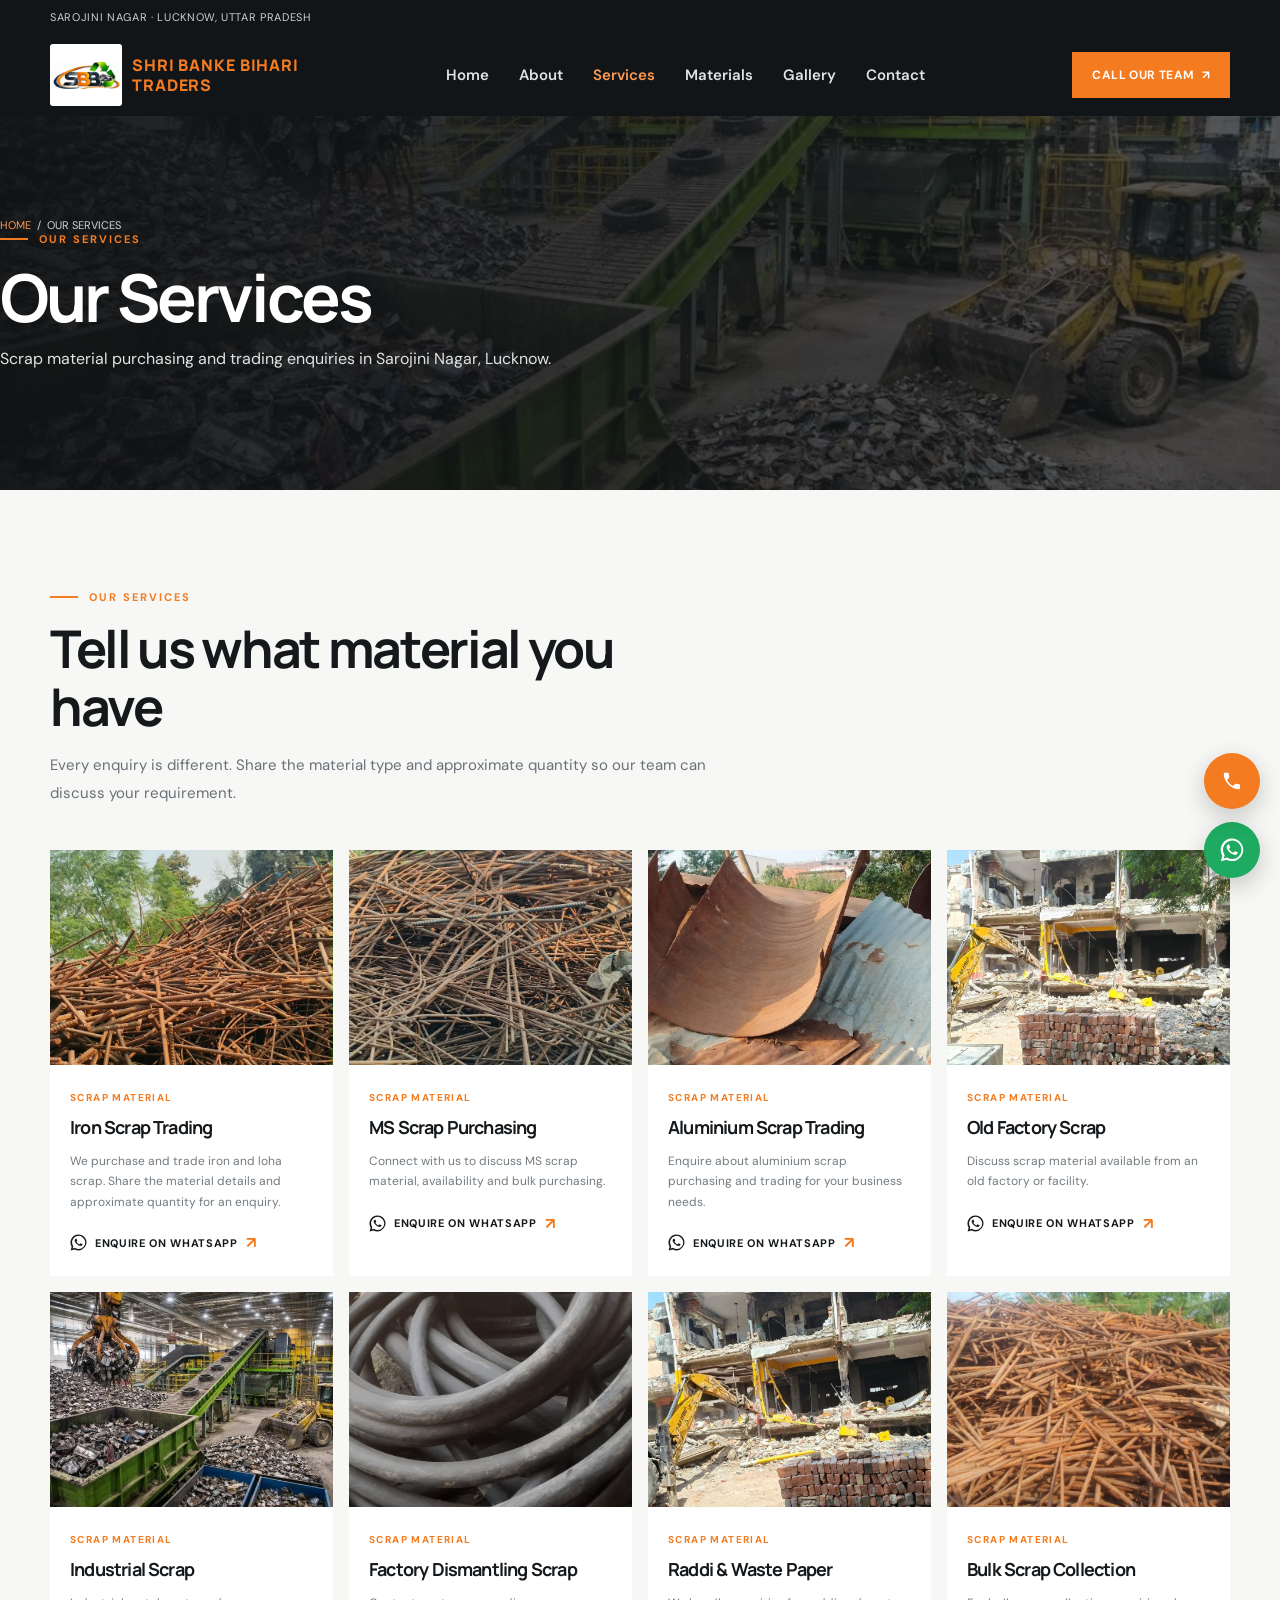
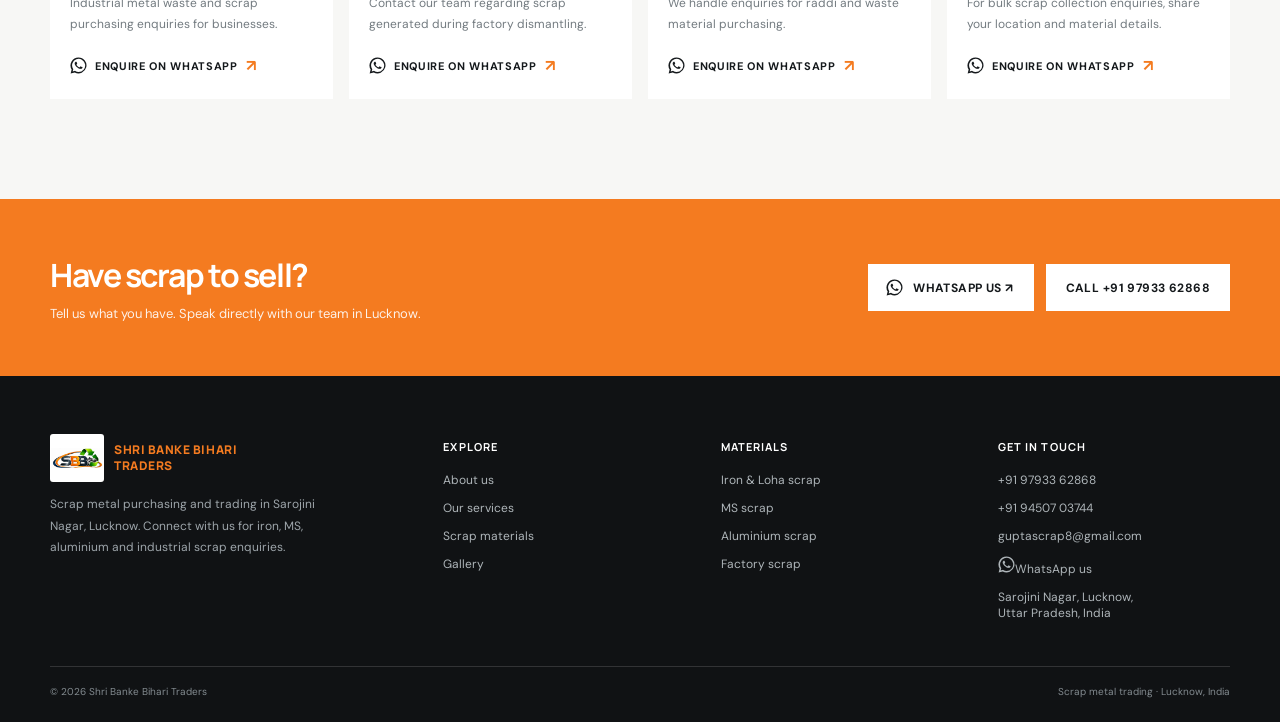
<file: services.html>
<!doctype html><html lang="en"><head><meta charset="utf-8"><meta name="viewport" content="width=device-width,initial-scale=1"><title>Our Services | Shri Banke Bihari Traders</title><meta name="description" content="Scrap purchasing and trading services in Lucknow for iron, MS, aluminium, factory scrap and more."><meta property="og:title" content="Our Services | Shri Banke Bihari Traders"><meta property="og:description" content="Scrap purchasing and trading services in Lucknow for iron, MS, aluminium, factory scrap and more."><meta property="og:type" content="website"><link rel="icon" href="assets/brand-logo.jpg" type="image/jpeg"><link rel="stylesheet" href="style.css"><script type="application/ld+json">{"@context":"https://schema.org","@type":"LocalBusiness","name":"Shri Banke Bihari Traders","telephone":["+91 9793362868","+91 9450703744"],"email":"guptascrap8@gmail.com","address":{"@type":"PostalAddress","addressLocality":"Sarojini Nagar, Lucknow","addressRegion":"Uttar Pradesh","addressCountry":"IN"},"description":"Scrap metal dealers and industrial scrap buyers in Lucknow"}</script></head><body data-page="services"><div id="site-header"></div><section class="page-hero"><img src="assets/recycling-facility.jpg" alt="Scrap metal recycling facility" fetchpriority="high"><div class="wrap page-title"><div class="crumb"><a href="index.html">HOME</a> &nbsp;/&nbsp; OUR SERVICES</div><span class="eyebrow">Our Services</span><h1>Our Services</h1><p>Scrap material purchasing and trading enquiries in Sarojini Nagar, Lucknow.</p></div></section><main><section class="section soft"><div class="wrap"><div class="section-head"><span class="eyebrow">OUR SERVICES</span><h2>Tell us what material you have</h2><p>Every enquiry is different. Share the material type and approximate quantity so our team can discuss your requirement.</p></div><div class="cards"><article class="card reveal"><div class="card-photo"><img src="assets/yard-iron.png" alt="Iron Scrap Trading at Shri Banke Bihari Traders" loading="lazy"></div><div class="card-body"><span class="card-kicker">SCRAP MATERIAL</span><h3>Iron Scrap Trading</h3><p>We purchase and trade iron and loha scrap. Share the material details and approximate quantity for an enquiry.</p><a class="text-link" data-enquiry="iron scrap" href="#">ENQUIRE ON WHATSAPP</a></div></article><article class="card reveal"><div class="card-photo"><img src="assets/yard-ms.png" alt="MS Scrap Purchasing at Shri Banke Bihari Traders" loading="lazy"></div><div class="card-body"><span class="card-kicker">SCRAP MATERIAL</span><h3>MS Scrap Purchasing</h3><p>Connect with us to discuss MS scrap material, availability and bulk purchasing.</p><a class="text-link" data-enquiry="MS scrap" href="#">ENQUIRE ON WHATSAPP</a></div></article><article class="card reveal"><div class="card-photo"><img src="assets/steel-coils.png" alt="Aluminium Scrap Trading at Shri Banke Bihari Traders" loading="lazy"></div><div class="card-body"><span class="card-kicker">SCRAP MATERIAL</span><h3>Aluminium Scrap Trading</h3><p>Enquire about aluminium scrap purchasing and trading for your business needs.</p><a class="text-link" data-enquiry="aluminium scrap" href="#">ENQUIRE ON WHATSAPP</a></div></article><article class="card reveal"><div class="card-photo"><img src="assets/demolition-yard-01.jpg" alt="Old factory demolition site and reusable materials" loading="lazy"></div><div class="card-body"><span class="card-kicker">SCRAP MATERIAL</span><h3>Old Factory Scrap</h3><p>Discuss scrap material available from an old factory or facility.</p><a class="text-link" data-enquiry="old factory scrap" href="#">ENQUIRE ON WHATSAPP</a></div></article><article class="card reveal"><div class="card-photo"><img src="assets/recycling-facility.jpg" alt="Industrial scrap handling and recycling facility" loading="lazy"></div><div class="card-body"><span class="card-kicker">SCRAP MATERIAL</span><h3>Industrial Scrap</h3><p>Industrial metal waste and scrap purchasing enquiries for businesses.</p><a class="text-link" data-enquiry="industrial scrap" href="#">ENQUIRE ON WHATSAPP</a></div></article><article class="card reveal"><div class="card-photo"><img src="assets/industrial-pipe-stock.jpg" alt="Factory Dismantling Scrap at Shri Banke Bihari Traders" loading="lazy"></div><div class="card-body"><span class="card-kicker">SCRAP MATERIAL</span><h3>Factory Dismantling Scrap</h3><p>Contact our team regarding scrap generated during factory dismantling.</p><a class="text-link" data-enquiry="factory dismantling scrap" href="#">ENQUIRE ON WHATSAPP</a></div></article><article class="card reveal"><div class="card-photo"><img src="assets/demolition-yard-02.jpg" alt="Raddi & Waste Paper at Shri Banke Bihari Traders" loading="lazy"></div><div class="card-body"><span class="card-kicker">SCRAP MATERIAL</span><h3>Raddi & Waste Paper</h3><p>We handle enquiries for raddi and waste material purchasing.</p><a class="text-link" data-enquiry="raddi and waste paper" href="#">ENQUIRE ON WHATSAPP</a></div></article><article class="card reveal"><div class="card-photo"><img src="assets/steel-closeup.png" alt="Bulk Scrap Collection at Shri Banke Bihari Traders" loading="lazy"></div><div class="card-body"><span class="card-kicker">SCRAP MATERIAL</span><h3>Bulk Scrap Collection</h3><p>For bulk scrap collection enquiries, share your location and material details.</p><a class="text-link" data-enquiry="bulk scrap collection" href="#">ENQUIRE ON WHATSAPP</a></div></article></div></div></section></main><section class="banner"><div class="wrap banner-row"><div><h2>Have scrap to sell?</h2><p>Tell us what you have. Speak directly with our team in Lucknow.</p></div><div class="actions"><a class="btn" href="https://wa.me/919793362868">WHATSAPP US ↗</a><a class="btn ghost" href="tel:+919793362868">CALL +91 97933 62868</a></div></div></section><div id="site-footer"></div><a class="float" href="https://wa.me/919793362868" aria-label="Chat with us on WhatsApp">◉</a><script src="site.js"></script></body></html>
</file>
<file: style.css>
@import url('https://fonts.googleapis.com/css2?family=DM+Sans:wght@400;500;600;700&family=Manrope:wght@400;500;600;700;800&display=swap');
:root{--ink:#15191c;--deep:#101214;--steel:#667078;--line:#e5e7e8;--orange:#f47b20;--paper:#f7f7f5;--white:#fff}*{box-sizing:border-box}html{scroll-behavior:smooth}body{margin:0;color:var(--ink);font-family:'DM Sans',sans-serif;background:#fff}a{color:inherit;text-decoration:none}img{display:block;width:100%;object-fit:cover}button,input,textarea,select{font:inherit}.wrap{width:min(1180px,calc(100% - 48px));margin:auto}.topline{position:fixed;z-index:9;top:0;left:0;width:100%;height:34px;background:#111518;color:#cbd0d3;font-size:11px;letter-spacing:.06em;display:flex;align-items:center}.topline .wrap{display:flex;justify-content:space-between}.navbar{position:fixed;z-index:8;top:34px;left:0;width:100%;color:white;background:#111518;border-bottom:1px solid #ffffff20}.navbar.solid{position:fixed;top:34px;background:#111518;color:#fff;border:0}.navrow{height:82px;display:flex;align-items:center;justify-content:space-between}.brand{display:flex;gap:12px;align-items:center;font:800 14px Manrope,sans-serif;letter-spacing:.035em}.brandmark{width:34px;height:34px;border:2px solid var(--orange);display:grid;place-items:center;color:var(--orange);font:800 18px Manrope}.brand span:last-child{color:var(--orange)}.navlinks{display:flex;gap:26px;align-items:center;font-size:15px;font-weight:600}.navlinks a{opacity:.88;padding:10px 2px;line-height:1.4}.navlinks a:hover,.navlinks a.active{opacity:1;color:#ff9a53}.nav-cta,.btn{display:inline-flex;align-items:center;justify-content:center;gap:10px;padding:14px 19px;background:var(--orange);color:white;font-weight:700;font-size:12px;letter-spacing:.035em;border:1px solid var(--orange);transition:.2s}.btn:hover,.nav-cta:hover{background:#d96511;transform:translateY(-2px)}.btn.ghost{background:transparent;border-color:#ffffff75;color:white}.btn.dark{background:var(--ink);border-color:var(--ink)}.menu{display:none;background:none;border:0;color:white;font-size:25px}.hero{min-height:700px;height:min(820px,100vh);position:relative;background:#171b1e;display:flex;align-items:flex-end;color:white;overflow:hidden}.hero>img{position:absolute;inset:0;height:100%;object-position:center 59%;filter:brightness(.56)}.hero:after{content:'';position:absolute;inset:0;background:linear-gradient(90deg,#101214e8 0%,#101214a6 43%,transparent 100%),linear-gradient(0deg,#101214a8,transparent 48%)}.hero-copy{position:relative;z-index:1;padding-bottom:104px;width:min(760px,100%)}.eyebrow{color:var(--orange);font-size:11px;font-weight:700;letter-spacing:.18em;text-transform:uppercase;display:flex;align-items:center;gap:11px}.eyebrow:before{content:'';width:28px;height:2px;background:var(--orange)}h1,h2,h3{font-family:Manrope,sans-serif;margin:0;letter-spacing:-.045em}h1{font-size:clamp(42px,6.4vw,78px);line-height:1.04;margin:23px 0}.hero-copy p{font-size:17px;line-height:1.8;color:#e1e2e2;max-width:560px;margin:0 0 29px}.actions{display:flex;gap:12px;flex-wrap:wrap}.hero-note{position:absolute;z-index:2;right:max(24px,calc((100vw - 1180px)/2));bottom:42px;border-left:1px solid var(--orange);padding-left:16px;font-size:11px;letter-spacing:.1em;color:#ddd}.section{padding:100px 0}.section.soft{background:var(--paper)}.section.dark{background:var(--ink);color:white}.section-head{max-width:680px;margin-bottom:42px}.section-head h2{font-size:clamp(32px,4.3vw,52px);line-height:1.12;margin:16px 0}.section-head p,.bodycopy{font-size:15px;line-height:1.85;color:#697178}.dark .section-head p,.dark .bodycopy{color:#b7bdc1}.intro-grid{display:grid;grid-template-columns:1fr 1fr;gap:70px;align-items:center}.intro-photo{height:510px;position:relative}.intro-photo img{height:100%}.photo-tag{position:absolute;bottom:18px;left:18px;padding:13px 16px;background:white;font-size:11px;letter-spacing:.1em;font-weight:700}.statbar{display:flex;gap:28px;margin-top:28px;padding-top:20px;border-top:1px solid var(--line);font-size:12px;color:#737b80}.statbar strong{display:block;color:var(--ink);font:700 14px Manrope;margin-bottom:5px}.cards{display:grid;grid-template-columns:repeat(4,1fr);gap:16px}.card{background:#fff;min-width:0}.card-photo{height:215px;overflow:hidden}.card-photo img{height:100%;transition:transform .55s}.card:hover .card-photo img{transform:scale(1.045)}.card-body{padding:20px}.card-kicker{font-size:10px;color:var(--orange);font-weight:700;letter-spacing:.14em}.card h3{font-size:18px;margin:9px 0}.card p{font-size:12px;line-height:1.7;color:#737b80;min-height:42px}.text-link{font-size:11px;font-weight:700;letter-spacing:.06em;display:inline-flex;align-items:center;gap:8px;margin-top:8px}.text-link:after{content:'↗';color:var(--orange);font-size:16px}.split{display:grid;grid-template-columns:.9fr 1.1fr;gap:80px;align-items:center}.split-image{height:440px}.split-image img{height:100%}.ticks{list-style:none;padding:0;margin:22px 0;display:grid;gap:14px}.ticks li{font-size:13px;display:flex;gap:12px;align-items:flex-start;color:#535b60}.ticks li:before{content:'✓';color:var(--orange);font-weight:800}.steps{display:grid;grid-template-columns:repeat(4,1fr);border-top:1px solid #ffffff3b;margin-top:48px}.step{padding:23px 24px 0 0}.step b{color:var(--orange);font-size:11px;letter-spacing:.12em}.step h3{font-size:17px;margin:14px 0 8px}.step p{font-size:12px;line-height:1.7;color:#b7bdc1}.banner{padding:54px 0;background:#f47b20;color:white}.banner-row{display:flex;justify-content:space-between;align-items:center;gap:25px}.banner h2{font-size:32px}.banner p{font-size:13px;margin:8px 0 0;opacity:.9}.banner .btn{background:#fff;color:var(--ink);border-color:white}.page-hero{height:430px;background:var(--ink);color:white;position:relative;display:flex;align-items:flex-end;overflow:hidden}.page-hero>img{position:absolute;inset:0;height:100%;opacity:.34}.page-hero:after{content:'';position:absolute;inset:0;background:linear-gradient(90deg,#101214d9,transparent)}.page-title{position:relative;z-index:1;padding-bottom:60px}.page-title h1{font-size:clamp(42px,6vw,66px);margin:16px 0 10px}.crumb{font-size:11px;color:#d1d4d6}.crumb a{color:#ff9a53}.gallery{display:grid;grid-template-columns:repeat(3,1fr);grid-auto-rows:260px;gap:12px}.gallery figure{margin:0;position:relative;overflow:hidden;background:#ddd}.gallery figure:nth-child(1),.gallery figure:nth-child(5){grid-row:span 2}.gallery figure img{height:100%;transition:transform .5s}.gallery figure:hover img{transform:scale(1.04)}.gallery figcaption{position:absolute;bottom:0;left:0;right:0;color:white;padding:28px 18px 16px;background:linear-gradient(transparent,#000b);font-size:12px;font-weight:700;letter-spacing:.06em}.contact-grid{display:grid;grid-template-columns:.85fr 1.15fr;gap:55px}.contact-item{padding:18px 0;border-bottom:1px solid var(--line)}.contact-item small{font-size:10px;color:var(--orange);letter-spacing:.14em;font-weight:700}.contact-item p{margin:8px 0;font-size:14px;line-height:1.7}.form{display:grid;grid-template-columns:1fr 1fr;gap:15px}.field{display:grid;gap:7px}.field.full{grid-column:1/-1}.field label{font-size:11px;font-weight:700}.field input,.field select,.field textarea{border:1px solid #dadddf;padding:13px;background:#fff;outline-color:var(--orange)}.field textarea{min-height:112px;resize:vertical}.map{margin-top:35px;height:340px;background:#e8e9e8}.map iframe{width:100%;height:100%;border:0;filter:grayscale(.85)}footer{background:#101214;color:white;padding:58px 0 24px}.footer-grid{display:grid;grid-template-columns:1.5fr 1fr 1fr 1fr;gap:45px;padding-bottom:45px}.footer-grid p{font-size:12px;line-height:1.8;color:#9da5aa;max-width:290px}.footer-grid h4{font:700 11px Manrope;letter-spacing:.1em;margin:5px 0 18px}.footer-links{display:grid;gap:12px;color:#aeb5b9;font-size:12px}.copyright{border-top:1px solid #ffffff24;padding-top:18px;color:#838b90;font-size:10px;display:flex;justify-content:space-between}.float{position:fixed;z-index:10;right:20px;bottom:22px;background:#1eaa61;color:white;width:56px;height:56px;border-radius:50%;display:grid;place-items:center;font-size:20px;box-shadow:0 8px 25px #0003}.float.call{bottom:91px;background:var(--orange)}.float svg,.wa-icon{width:24px;height:24px;fill:currentColor;flex:none}.wa-icon{width:17px;height:17px}.btn .wa-icon{margin-left:-2px}.float.call svg{width:22px;height:22px}.reveal{opacity:0;transform:translateY(18px);transition:opacity .65s,transform .65s}.reveal.visible{opacity:1;transform:none}@media(max-width:900px){.cards{grid-template-columns:repeat(2,1fr)}.split,.intro-grid,.contact-grid{grid-template-columns:1fr;gap:36px}.intro-photo{height:390px}.split-image{height:340px}.footer-grid{grid-template-columns:1fr 1fr}.navlinks{gap:18px}.steps{grid-template-columns:repeat(2,1fr);row-gap:24px}}@media(max-width:680px){.wrap{width:calc(100% - 36px)}.topline{font-size:9px}.navbar{top:34px}.navrow{height:68px}.menu{display:block}.nav-cta{display:none}.navlinks{display:none;position:absolute;top:68px;left:0;right:0;background:#111518;padding:12px 20px 20px;flex-direction:column;align-items:stretch;gap:4px;font-size:17px}.navlinks a{display:block;padding:13px 8px;border-bottom:1px solid #ffffff18;min-height:48px}.navlinks.open{display:flex}.hero{height:760px;min-height:620px}.hero-copy{padding-bottom:95px}.hero-copy p{font-size:15px}.hero-note{display:none}.section{padding:70px 0}.cards{grid-template-columns:1fr 1fr;gap:10px}.card-photo{height:155px}.card-body{padding:14px}.card h3{font-size:15px}.card p{font-size:11px}.page-hero{height:350px}.gallery{grid-template-columns:1fr 1fr;grid-auto-rows:175px}.gallery figure:nth-child(1),.gallery figure:nth-child(5){grid-row:span 2}.banner-row{align-items:flex-start;flex-direction:column}.banner h2{font-size:26px}.footer-grid{gap:28px 18px}.copyright{gap:12px;flex-direction:column}.form{grid-template-columns:1fr}.field.full{grid-column:auto}.steps{grid-template-columns:1fr 1fr}.statbar{gap:16px}}

/* Give inner-page hero copy room below the fixed navigation. */
.page-hero{height:auto;min-height:490px;padding-top:110px;align-items:flex-end}
.page-title{width:100%;padding:48px 0 58px}
.page-title h1{max-width:900px;line-height:1.08;overflow-wrap:anywhere}
.page-title p{max-width:680px;line-height:1.7;color:#e1e2e2;margin:12px 0 0}
@media(max-width:680px){.page-hero{min-height:430px;padding-top:108px}.page-title{padding:32px 0 42px}.page-title h1{font-size:clamp(36px,10vw,48px);line-height:1.1;margin:14px 0 8px}.page-title p{font-size:14px;line-height:1.6}.crumb{line-height:1.5}}

.top-contact{display:flex;align-items:center;gap:16px}.top-contact a{white-space:nowrap}
@media(max-width:680px){.topline .wrap{justify-content:center}.topline .wrap>span{display:none}.top-contact{font-size:10px;gap:20px}}

.brand-logo{display:block;width:150px;height:74px;object-fit:contain;background:#fff;border-radius:4px;padding:3px}.brand{flex:none}
@media(max-width:680px){.brand-logo{width:124px;height:62px}}

.brand{gap:10px}.brand-logo{width:54px;height:48px;padding:1px;border-radius:3px}.brand-name{color:var(--orange);font:800 12px/1.35 Manrope,sans-serif;letter-spacing:.045em;white-space:nowrap}
@media(max-width:680px){.brand-logo{width:48px;height:44px}.brand-name{font-size:10px}.topline .wrap>span{display:block;font-size:9px}}
/* Give the business identity more presence in the site header. */
.navbar .brand-logo{width:72px;height:62px}
.navbar .brand-name{font-size:16px;line-height:1.28;letter-spacing:.055em}
@media(max-width:680px){.navbar .brand-logo{width:60px;height:54px}.navbar .brand-name{font-size:12px}}
</file>
